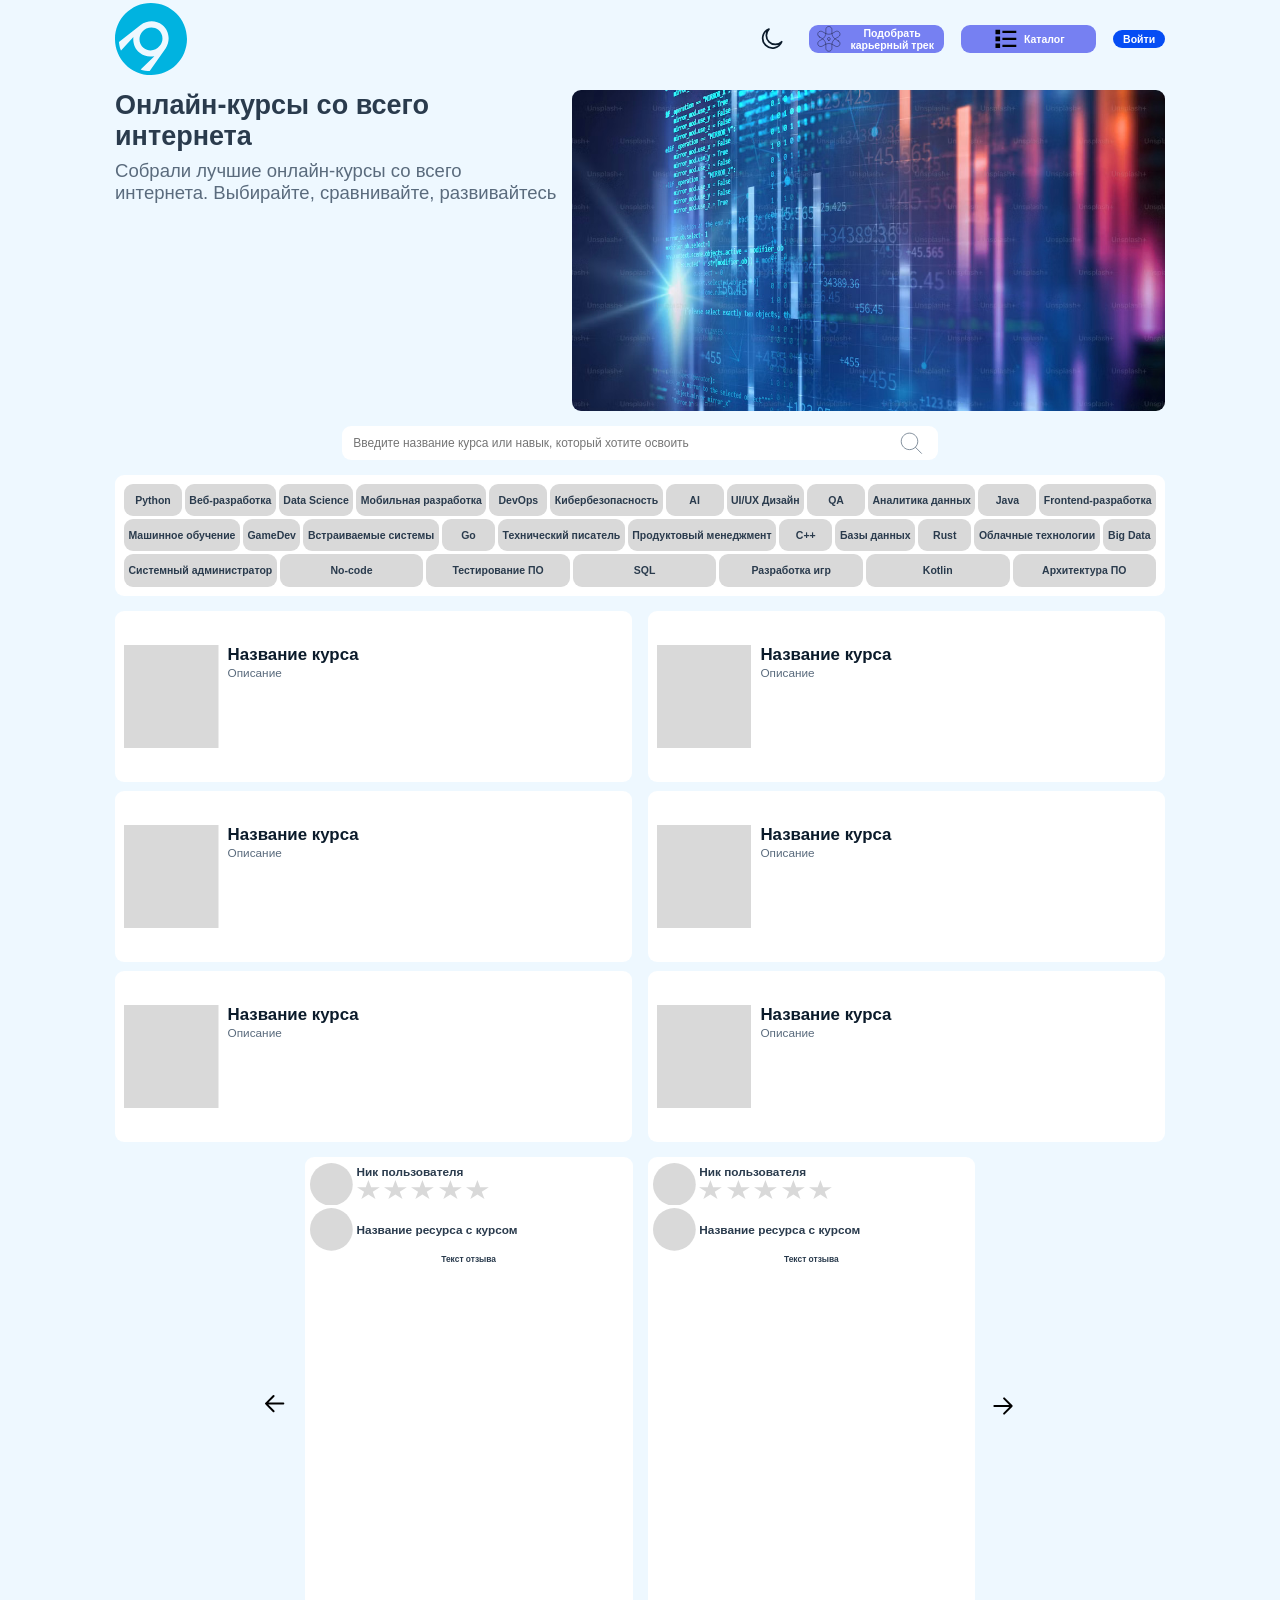
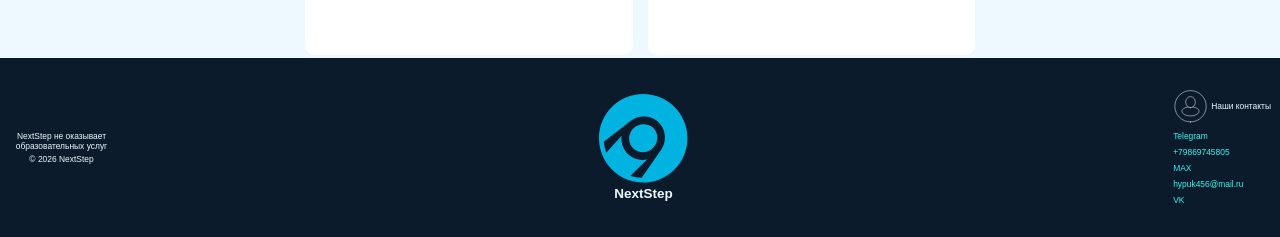
<file: index.html>
﻿<!DOCTYPE html>
<html lang="ru" data-theme="light">
<head>
    <meta charset="utf-8" />
    <title>NextStep — онлайн-курсы со всего интернета</title>
    <link rel="stylesheet" href="css/style.css">
    <script src="js/index-script.js"></script>
</head>
<body>
    <div class="container">
        <header>
            <svg class="header__logo" width="72" height="72" viewBox="0 0 72 72" fill="none" xmlns="http://www.w3.org/2000/svg" aria-hidden="true" focusable="false">
                <g clip-path="url(#clip0_32_4)">
                    <path fill-rule="evenodd" clip-rule="evenodd" d="M35.8836 0C55.9223 0 72 16.0777 72 35.8836C72.0155 40.6308 71.0919 45.3342 69.2823 49.723C67.4728 54.1119 64.8131 58.0995 61.4563 61.4563C58.0995 64.8131 54.1119 67.4728 49.723 69.2823C45.3342 71.0919 40.6308 72.0155 35.8836 72C16.0777 72 0 55.9223 0 35.8836C0 16.0777 16.0777 0 35.8836 0ZM44.7379 42.8737C40.7767 48.0001 33.5534 48.9319 28.6602 44.9707C23.767 41.2428 23.0678 34.0194 27.029 28.8931C31.2232 23.9999 38.4466 23.0678 43.3398 26.7961C48.233 30.7572 48.9321 37.9806 44.7379 42.8737ZM25.6312 66.4079L39.3786 53.1262C34.2523 54.2914 28.8931 53.3593 24.6991 49.8639C19.8059 46.136 17.7086 39.8447 18.4075 34.0194L6.05812 47.5341C6.05812 47.5341 4.42716 44.505 3.96112 38.9126L25.6312 21.9029C32.1553 17.2426 41.0099 17.0097 47.3009 21.9029C54.2914 27.4953 55.6892 37.7477 50.5631 45.4368L34.7183 68.0389C32.3885 68.0389 27.7282 67.3397 25.6312 66.4076" fill="#00B3E0" />
                </g>
                <defs>
                    <clipPath id="clip0_32_4">
                        <rect width="72" height="72" fill="white" />
                    </clipPath>
                </defs>
            </svg>

            <div class="header__buttons">

                <button class="theme-toggle" id="themeToggle" aria-label="Переключить тему" type="button">
                    <svg class="theme-toggle__icon theme-toggle__icon--sun" viewBox="0 0 24 24" fill="none" xmlns="http://www.w3.org/2000/svg" aria-hidden="true" focusable="false">
                        <circle cx="12" cy="12" r="4.5" stroke="currentColor" stroke-width="1.5" />
                        <path d="M12 2v2.5M12 19.5V22M2 12h2.5M19.5 12H22M4.93 4.93l1.77 1.77M17.3 17.3l1.77 1.77M4.93 19.07l1.77-1.77M17.3 6.7l1.77-1.77"
                              stroke="currentColor" stroke-width="1.5" stroke-linecap="round" />
                    </svg>

                    <svg class="theme-toggle__icon theme-toggle__icon--moon" viewBox="0 0 24 24" fill="none" xmlns="http://www.w3.org/2000/svg" aria-hidden="true" focusable="false">
                        <path d="M20.5 14.5A8.5 8.5 0 1 1 9.5 3.5a7 7 0 0 0 11 11Z"
                              stroke="currentColor" stroke-width="1.5" stroke-linejoin="round" />
                    </svg>
                </button>

                <button class="ai-constructor-btn">
                    <svg viewBox="0 0 37 37" fill="none" xmlns="http://www.w3.org/2000/svg" aria-hidden="true" focusable="false">
                        <path d="M31.3768 21.2804L27.4687 19.0234C25.968 18.1568 24.7219 16.9106 23.8554 15.4099C22.9889 13.9092 22.5326 12.207 22.5323 10.4741V5.95854C22.5323 4.88933 22.1075 3.86392 21.3515 3.10787C20.5954 2.35183 19.57 1.92708 18.5008 1.92708C17.4316 1.92708 16.4062 2.35183 15.6501 3.10787C14.8941 3.86392 14.4694 4.88933 14.4694 5.95854V10.4725C14.4694 13.9999 12.5885 17.259 9.53371 19.0226L5.62327 21.2796C4.70893 21.82 4.04479 22.6994 3.77515 23.7267C3.50552 24.754 3.65217 25.8463 4.18325 26.766C4.71433 27.6858 5.58692 28.3589 6.61143 28.639C7.63593 28.919 8.72958 28.7835 9.65473 28.2618L13.5644 26.0048C15.0652 25.1386 16.7676 24.6826 18.5004 24.6826C20.2333 24.6826 21.9356 25.1386 23.4365 26.0048L27.3461 28.2618C28.2713 28.7835 29.3649 28.919 30.3894 28.639C31.4139 28.3589 32.2865 27.6858 32.8176 26.766C33.3487 25.8463 33.4953 24.754 33.2257 23.7267C32.9561 22.6994 32.2919 21.82 31.3776 21.2796L31.3768 21.2804Z" stroke="black" stroke-width="0.5" stroke-linecap="round" stroke-linejoin="round" />
                        <path d="M5.62331 15.7204L9.53143 17.9766C11.0321 18.8432 12.2782 20.0894 13.1447 21.5901C14.0112 23.0908 14.4675 24.793 14.4678 26.5259V31.0415C14.4678 32.1107 14.8926 33.1361 15.6486 33.8921C16.4047 34.6482 17.4301 35.0729 18.4993 35.0729C19.5685 35.0729 20.5939 34.6482 21.35 33.8921C22.106 33.1361 22.5308 32.1107 22.5308 31.0415V26.5275C22.5308 23.0001 24.4116 19.741 27.4664 17.9774L31.3768 15.7204C32.2912 15.18 32.9553 14.3006 33.225 13.2733C33.4946 12.246 33.3479 11.1537 32.8169 10.234C32.2858 9.31417 31.4132 8.64111 30.3887 8.36103C29.3642 8.08095 28.2705 8.21648 27.3454 8.73817L23.4357 10.9952C21.9349 11.8614 20.2326 12.3174 18.4997 12.3174C16.7668 12.3174 15.0645 11.8614 13.5637 10.9952L9.65399 8.73817C8.72885 8.21648 7.6352 8.08095 6.6107 8.36103C5.58619 8.64111 4.7136 9.31417 4.18252 10.234C3.65144 11.1537 3.50479 12.246 3.77442 13.2733C4.04406 14.3006 4.70897 15.18 5.62331 15.7204Z" stroke="black" stroke-width="0.5" stroke-linecap="round" stroke-linejoin="round" />
                        <path d="M18.5001 20.4271C19.5644 20.4271 20.4272 19.5643 20.4272 18.5C20.4272 17.4357 19.5644 16.5729 18.5001 16.5729C17.4358 16.5729 16.573 17.4357 16.573 18.5C16.573 19.5643 17.4358 20.4271 18.5001 20.4271Z" stroke="black" stroke-width="0.5" stroke-linecap="round" stroke-linejoin="round" />
                    </svg>

                    <span>Подобрать карьерный трек</span>
                </button>

                <button>
                    <svg viewBox="0 0 37 37" fill="none" xmlns="http://www.w3.org/2000/svg" aria-hidden="true" focusable="false">
                        <path d="M4.625 6.16667H10.7917V12.3333H4.625V6.16667ZM13.875 7.70833V10.7917H32.375V7.70833H13.875ZM4.625 15.4167H10.7917V21.5833H4.625V15.4167ZM13.875 16.9583V20.0417H32.375V16.9583H13.875ZM4.625 24.6667H10.7917V30.8333H4.625V24.6667ZM13.875 26.2083V29.2917H32.375V26.2083H13.875Z" fill="black" />
                    </svg>

                    <span>Каталог</span>
                </button>

                <button class="sign-in_btn">Войти</button>

            </div>


        </header>
        <main>
            <section class="banner">
                <div class="banner__text">
                    <h1>Онлайн-курсы со всего интернета</h1>
                    <h2>Собрали лучшие онлайн-курсы со всего интернета. Выбирайте, сравнивайте, развивайтесь</h2>
                </div>
                <!-- + alt добавлен -->
                <img class="banner__img" src="images/banner_1.jpg" alt="Иллюстрация с онлайн-курсами NextStep" />
            </section>

            <div class="search__container">
                <div class="search">
                    <!-- + aria-label добавлен, чтобы WAVE видел подпись у input -->
                    <input type="text"
                           aria-label="Поиск курса по названию или навыку"
                           placeholder="Введите название курса или навык, который хотите освоить">

                    <!-- + aria-label добавлен, чтобы у кнопки было доступное имя -->
                    <button type="button" aria-label="Найти курс">
                        <svg viewBox="0 0 48 45" fill="none" xmlns="http://www.w3.org/2000/svg" aria-hidden="true" focusable="false">
                            <path d="M22 31.5C28.0751 31.5 33 26.5751 33 20.5C33 14.4249 28.0751 9.5 22 9.5C15.9249 9.5 11 14.4249 11 20.5C11 26.5751 15.9249 31.5 22 31.5Z" stroke="#5A6B7D" />
                            <path d="M30 28.5L38 36.5" stroke="#5A6B7D" stroke-linecap="round" stroke-linejoin="round" />
                        </svg>
                    </button>

                </div>
            </div>

            <section class="popular-courses">
                <div class="popular-courses__cheaps">
                    <button>Python</button>
                    <button>Веб-разработка</button>
                    <button>Data Science</button>
                    <button>Мобильная разработка</button>
                    <button>DevOps</button>
                    <button>Кибербезопасность</button>
                    <button>AI</button>
                    <button>UI/UX Дизайн</button>
                    <button>QA</button>
                    <button>Аналитика данных</button>
                    <button>Java</button>
                    <button>Frontend-разработка</button>
                    <button>Машинное обучение</button>
                    <button>GameDev</button>
                    <button>Встраиваемые системы</button>
                    <button>Go</button>
                    <button>Технический писатель</button>
                    <button>Продуктовый менеджмент</button>
                    <button>C++</button>
                    <button>Базы данных</button>
                    <button>Rust</button>
                    <button>Облачные технологии</button>
                    <button>Big Data</button>
                    <button>Системный администратор</button>
                    <button>No-code</button>
                    <button>Тестирование ПО</button>
                    <button>SQL</button>
                    <button>Разработка игр</button>
                    <button>Kotlin</button>
                    <button>Архитектура ПО</button>
                </div>

                <div class="course-cards reveal">
                    <div class="course-card">
                        <svg viewBox="0 0 126 138" fill="none" xmlns="http://www.w3.org/2000/svg" aria-hidden="true" focusable="false">
                            <rect width="126" height="138" fill="#D9D9D9" />
                        </svg>

                        <div class="course-card__text">
                            <span>Название курса</span>
                            <span>Описание</span>
                        </div>
                    </div>

                    <div class="course-card">
                        <svg viewBox="0 0 126 138" fill="none" xmlns="http://www.w3.org/2000/svg" aria-hidden="true" focusable="false">
                            <rect width="126" height="138" fill="#D9D9D9" />
                        </svg>

                        <div class="course-card__text">
                            <span>Название курса</span>
                            <span>Описание</span>
                        </div>
                    </div>

                    <div class="course-card">
                        <svg viewBox="0 0 126 138" fill="none" xmlns="http://www.w3.org/2000/svg" aria-hidden="true" focusable="false">
                            <rect width="126" height="138" fill="#D9D9D9" />
                        </svg>

                        <div class="course-card__text">
                            <span>Название курса</span>
                            <span>Описание</span>
                        </div>
                    </div>

                    <div class="course-card">
                        <svg viewBox="0 0 126 138" fill="none" xmlns="http://www.w3.org/2000/svg" aria-hidden="true" focusable="false">
                            <rect width="126" height="138" fill="#D9D9D9" />
                        </svg>

                        <div class="course-card__text">
                            <span>Название курса</span>
                            <span>Описание</span>
                        </div>
                    </div>

                    <div class="course-card">
                        <svg viewBox="0 0 126 138" fill="none" xmlns="http://www.w3.org/2000/svg" aria-hidden="true" focusable="false">
                            <rect width="126" height="138" fill="#D9D9D9" />
                        </svg>

                        <div class="course-card__text">
                            <span>Название курса</span>
                            <span>Описание</span>
                        </div>
                    </div>

                    <div class="course-card">
                        <svg viewBox="0 0 126 138" fill="none" xmlns="http://www.w3.org/2000/svg" aria-hidden="true" focusable="false">
                            <rect width="126" height="138" fill="#D9D9D9" />
                        </svg>

                        <div class="course-card__text">
                            <span>Название курса</span>
                            <span>Описание</span>
                        </div>
                    </div>
                </div>
            </section>

            <section class="reviews reveal">
                <!-- + у стрелки добавлены role/tabindex/aria-label, svg скрыт от скринридеров -->
                <svg class="arrow" width="26" height="26" viewBox="0 0 26 26" fill="none" xmlns="http://www.w3.org/2000/svg"
                     role="button" tabindex="0" aria-label="Предыдущий отзыв">
                    <path d="M9.58187 18.17L2 10.585L9.58187 3M2 10.585H19.33" stroke="black" stroke-width="2" stroke-linecap="round" stroke-linejoin="round" />
                </svg>

                <div class="review">

                    <div class="avatar-nick-stars">
                        <svg width="57" height="57" viewBox="0 0 57 57" fill="none" xmlns="http://www.w3.org/2000/svg" aria-hidden="true" focusable="false">
                            <circle cx="28.5" cy="28.5" r="28.5" fill="#D9D9D9" />
                        </svg>

                        <div class="nick-stars">
                            <span>Ник пользователя</span>
                            <div class="review-stars">
                                <svg width="23" height="19" viewBox="0 0 23 19" fill="none" xmlns="http://www.w3.org/2000/svg" aria-hidden="true" focusable="false">
                                    <path d="M11.4127 0L14.1069 7.25532H22.8254L15.772 11.7394L18.4661 18.9947L11.4127 14.5106L4.3593 18.9947L7.05346 11.7394L4.19617e-05 7.25532H8.71855L11.4127 0Z" fill="#D9D9D9" />
                                </svg>
                                <svg width="23" height="19" viewBox="0 0 23 19" fill="none" xmlns="http://www.w3.org/2000/svg" aria-hidden="true" focusable="false">
                                    <path d="M11.4127 0L14.1069 7.25532H22.8254L15.772 11.7394L18.4661 18.9947L11.4127 14.5106L4.3593 18.9947L7.05346 11.7394L4.19617e-05 7.25532H8.71855L11.4127 0Z" fill="#D9D9D9" />
                                </svg>
                                <svg width="23" height="19" viewBox="0 0 23 19" fill="none" xmlns="http://www.w3.org/2000/svg" aria-hidden="true" focusable="false">
                                    <path d="M11.4127 0L14.1069 7.25532H22.8254L15.772 11.7394L18.4661 18.9947L11.4127 14.5106L4.3593 18.9947L7.05346 11.7394L4.19617e-05 7.25532H8.71855L11.4127 0Z" fill="#D9D9D9" />
                                </svg>
                                <svg width="23" height="19" viewBox="0 0 23 19" fill="none" xmlns="http://www.w3.org/2000/svg" aria-hidden="true" focusable="false">
                                    <path d="M11.4127 0L14.1069 7.25532H22.8254L15.772 11.7394L18.4661 18.9947L11.4127 14.5106L4.3593 18.9947L7.05346 11.7394L4.19617e-05 7.25532H8.71855L11.4127 0Z" fill="#D9D9D9" />
                                </svg>
                                <svg width="23" height="19" viewBox="0 0 23 19" fill="none" xmlns="http://www.w3.org/2000/svg" aria-hidden="true" focusable="false">
                                    <path d="M11.4127 0L14.1069 7.25532H22.8254L15.772 11.7394L18.4661 18.9947L11.4127 14.5106L4.3593 18.9947L7.05346 11.7394L4.19617e-05 7.25532H8.71855L11.4127 0Z" fill="#D9D9D9" />
                                </svg>
                            </div>
                        </div>

                    </div>

                    <div class="course-avatar-name">
                        <svg width="57" height="57" viewBox="0 0 57 57" fill="none" xmlns="http://www.w3.org/2000/svg" aria-hidden="true" focusable="false">
                            <circle cx="28.5" cy="28.5" r="28.5" fill="#D9D9D9" />
                        </svg>
                        <span>Название ресурса с курсом</span>
                    </div>

                    <span class="review-text">
                        Текст отзыва
                    </span>

                </div>

                <div class="review">

                    <div class="avatar-nick-stars">
                        <svg width="57" height="57" viewBox="0 0 57 57" fill="none" xmlns="http://www.w3.org/2000/svg" aria-hidden="true" focusable="false">
                            <circle cx="28.5" cy="28.5" r="28.5" fill="#D9D9D9" />
                        </svg>

                        <div class="nick-stars">
                            <span>Ник пользователя</span>
                            <div class="review-stars">
                                <svg width="23" height="19" viewBox="0 0 23 19" fill="none" xmlns="http://www.w3.org/2000/svg" aria-hidden="true" focusable="false">
                                    <path d="M11.4127 0L14.1069 7.25532H22.8254L15.772 11.7394L18.4661 18.9947L11.4127 14.5106L4.3593 18.9947L7.05346 11.7394L4.19617e-05 7.25532H8.71855L11.4127 0Z" fill="#D9D9D9" />
                                </svg>
                                <svg width="23" height="19" viewBox="0 0 23 19" fill="none" xmlns="http://www.w3.org/2000/svg" aria-hidden="true" focusable="false">
                                    <path d="M11.4127 0L14.1069 7.25532H22.8254L15.772 11.7394L18.4661 18.9947L11.4127 14.5106L4.3593 18.9947L7.05346 11.7394L4.19617e-05 7.25532H8.71855L11.4127 0Z" fill="#D9D9D9" />
                                </svg>
                                <svg width="23" height="19" viewBox="0 0 23 19" fill="none" xmlns="http://www.w3.org/2000/svg" aria-hidden="true" focusable="false">
                                    <path d="M11.4127 0L14.1069 7.25532H22.8254L15.772 11.7394L18.4661 18.9947L11.4127 14.5106L4.3593 18.9947L7.05346 11.7394L4.19617e-05 7.25532H8.71855L11.4127 0Z" fill="#D9D9D9" />
                                </svg>
                                <svg width="23" height="19" viewBox="0 0 23 19" fill="none" xmlns="http://www.w3.org/2000/svg" aria-hidden="true" focusable="false">
                                    <path d="M11.4127 0L14.1069 7.25532H22.8254L15.772 11.7394L18.4661 18.9947L11.4127 14.5106L4.3593 18.9947L7.05346 11.7394L4.19617e-05 7.25532H8.71855L11.4127 0Z" fill="#D9D9D9" />
                                </svg>
                                <svg width="23" height="19" viewBox="0 0 23 19" fill="none" xmlns="http://www.w3.org/2000/svg" aria-hidden="true" focusable="false">
                                    <path d="M11.4127 0L14.1069 7.25532H22.8254L15.772 11.7394L18.4661 18.9947L11.4127 14.5106L4.3593 18.9947L7.05346 11.7394L4.19617e-05 7.25532H8.71855L11.4127 0Z" fill="#D9D9D9" />
                                </svg>
                            </div>
                        </div>

                    </div>

                    <div class="course-avatar-name">
                        <svg width="57" height="57" viewBox="0 0 57 57" fill="none" xmlns="http://www.w3.org/2000/svg" aria-hidden="true" focusable="false">
                            <circle cx="28.5" cy="28.5" r="28.5" fill="#D9D9D9" />
                        </svg>
                        <span>Название ресурса с курсом</span>
                    </div>

                    <span class="review-text">
                        Текст отзыва
                    </span>

                </div>

                <!-- + у стрелки добавлены role/tabindex/aria-label -->
                <svg class="arrow" width="26" height="26" viewBox="0 0 26 26" fill="none" xmlns="http://www.w3.org/2000/svg"
                     role="button" tabindex="0" aria-label="Следующий отзыв">
                    <path d="M4.33325 13H21.6666M14.0833 20.5833L21.6666 13L14.0833 5.41663" stroke="black" stroke-width="2" stroke-linecap="round" stroke-linejoin="round" />
                </svg>
            </section>
        </main>
    </div>
    <footer>
        <div class="footer-first-part">
            <span>
                NextStep не оказывает образовательных услуг
            </span>
            <span>
                © 2026 NextStep
            </span>
        </div>

        <div class="footer-logo">
            <svg width="89" height="89" viewBox="0 0 89 89" fill="none" xmlns="http://www.w3.org/2000/svg" aria-hidden="true" focusable="false">
                <path fill-rule="evenodd" clip-rule="evenodd" d="M44.1068 0C68.7377 0 88.4998 19.7621 88.4998 44.1068C88.5188 49.9419 87.3835 55.7231 85.1593 61.1177C82.9351 66.5123 79.6659 71.4137 75.5398 75.5398C71.4137 79.6659 66.5123 82.9351 61.1177 85.1593C55.7231 87.3835 49.9419 88.5188 44.1068 88.4998C19.7621 88.4998 0 68.7377 0 44.1068C0 19.7621 19.7621 0 44.1068 0ZM54.9902 52.6988C50.1213 59 41.2426 60.1453 35.2281 55.2764C29.2136 50.6941 28.3541 41.8154 33.223 35.5143C38.3785 29.4998 47.2571 28.3541 53.2717 32.9368C59.2862 37.8056 60.1456 46.6843 54.9902 52.6988ZM31.5049 81.6262L48.4028 65.3007C42.1017 66.733 35.5143 65.5873 30.3592 61.2909C24.3447 56.7086 21.7668 48.9756 22.6259 41.8154L7.44643 58.4271C7.44643 58.4271 5.4417 54.7039 4.86887 47.83L31.5049 26.9222C39.5241 21.194 50.4079 20.9077 58.1405 26.9222C66.733 33.7962 68.4511 46.3981 62.1503 55.8492L42.6745 83.6309C39.8107 83.6309 34.0824 82.7718 31.5049 81.6262Z" fill="#00B3E0" />
            </svg>
            <span>NextStep</span>
        </div>

        <div class="contacts-block">
            <div class="our-contacts-logo">
                <svg width="35" height="35" viewBox="0 0 35 35" fill="none" xmlns="http://www.w3.org/2000/svg" aria-hidden="true" focusable="false">
                    <path d="M17.5196 32.9366C26.1778 32.9366 33.1967 25.9177 33.1967 17.2595C33.1967 8.60127 26.1778 1.5824 17.5196 1.5824C8.8614 1.5824 1.84253 8.60127 1.84253 17.2595C1.84253 25.9177 8.8614 32.9366 17.5196 32.9366Z" stroke="white" stroke-width="0.5" stroke-linecap="round" stroke-linejoin="round" />
                    <path d="M19.9596 17.9333C24.0458 18.7033 25.7389 20.7698 25.7389 20.7698C26.4404 21.9853 25.7389 23.6573 25.7389 23.6573C23.3692 26.6075 19.7736 26.9174 17.5015 26.9174C15.2302 26.9174 11.6347 26.6075 9.26488 23.6573C9.26488 23.6573 8.56343 21.9853 9.26488 20.7698C9.26488 20.7698 10.958 18.7041 15.0443 17.9333" stroke="white" stroke-width="0.5" stroke-linecap="round" stroke-linejoin="round" />
                    <path d="M17.5016 18.704C20.1756 18.704 22.3432 16.2148 22.3432 13.1441C22.3432 10.0735 20.1756 7.58423 17.5016 7.58423C14.8276 7.58423 12.6599 10.0735 12.6599 13.1441C12.6599 16.2148 14.8276 18.704 17.5016 18.704Z" stroke="white" stroke-width="0.5" stroke-linecap="round" stroke-linejoin="round" />
                </svg>
                <span>Наши контакты</span>
            </div>
            <div class="contacts">
                <span>Telegram</span>
                <span>+79869745805</span>
                <span>MAX</span>
                <span>hypuk456@mail.ru</span>
                <span>VK</span>
            </div>
        </div>
    </footer>
</body>
</html>
</file>
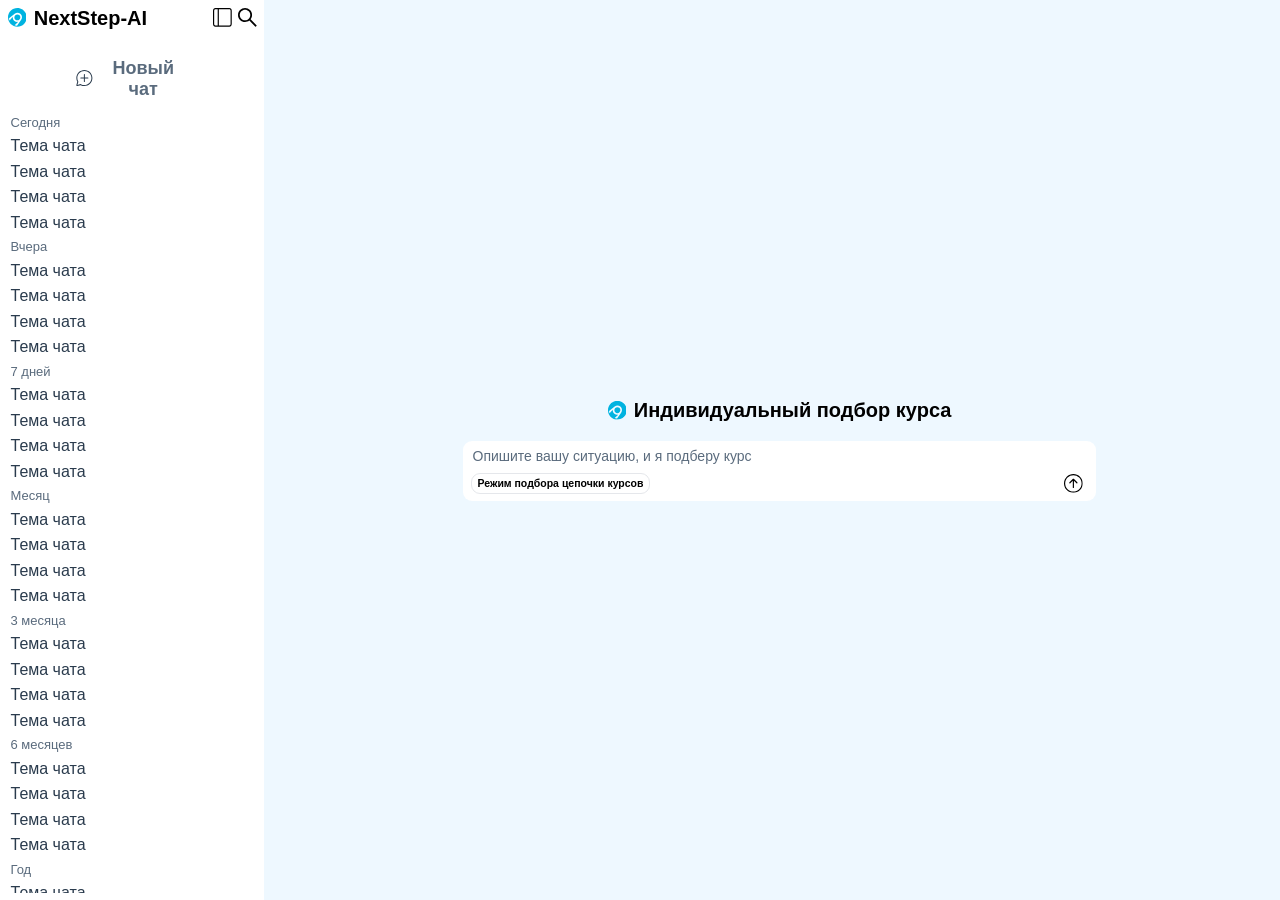
<file: ai-constructor.html>
﻿<!DOCTYPE html>
<html>
<head>
    <meta charset="utf-8" />
    <title></title>
    <link rel="stylesheet" href="css/AI-Constructor-style.css">
    <script src="js/AI-Constructor-script.js"></script>
</head>
<body>
    <div class="container">

        <aside class="chats-side-bar">
            <div class="side-bar-buttons">
                <div class="first-block-buttons">

                    <div class="logo-block">
                        <svg viewBox="0 0 30 30" fill="none" xmlns="http://www.w3.org/2000/svg">
                            <path fill-rule="evenodd" clip-rule="evenodd" d="M14.9514 0C23.3009 0 29.9999 6.69901 29.9999 14.9514C30.0064 16.9294 29.6215 18.8892 28.8676 20.7179C28.1136 22.5466 27.0054 24.2081 25.6067 25.6067C24.2081 27.0054 22.5466 28.1136 20.7179 28.8676C18.8892 29.6215 16.9294 30.0064 14.9514 29.9999C6.69901 29.9999 0 23.3009 0 14.9514C0 6.69901 6.69901 0 14.9514 0ZM18.6407 17.864C16.9903 20 13.9805 20.3882 11.9417 18.7378C9.9029 17.1844 9.61158 14.1747 11.262 12.0388C13.0097 9.99994 16.0194 9.61158 18.0582 11.165C20.097 12.8155 20.3883 15.8252 18.6407 17.864ZM10.6796 27.6699L16.4077 22.1358C14.2718 22.6213 12.0388 22.233 10.2913 20.7766C8.25244 19.2233 7.37857 16.6019 7.66978 14.1747L2.52421 19.8058C2.52421 19.8058 1.84464 18.5437 1.65046 16.2136L10.6796 9.12619C13.398 7.1844 17.0874 7.08736 19.7087 9.12619C22.6213 11.4563 23.2038 15.7282 21.0679 18.9319L14.4659 28.3495C13.4952 28.3495 11.5534 28.0581 10.6796 27.6698" fill="#00B3E0" />
                        </svg>
                        <h1>
                            NextStep-AI
                        </h1>
                    </div>

                    <div class="buttons-block">

                        <button class="toggle-sidebar-btn">
                            <svg width="31" height="31" viewBox="0 0 31 31" fill="none" xmlns="http://www.w3.org/2000/svg">
                                <path d="M0 4.42857C0 3.25404 0.408258 2.12762 1.13496 1.2971C1.86166 0.46658 2.84729 0 3.875 0H27.125C28.1527 0 29.1383 0.46658 29.865 1.2971C30.5917 2.12762 31 3.25404 31 4.42857V26.5714C31 27.746 30.5917 28.8724 29.865 29.7029C29.1383 30.5334 28.1527 31 27.125 31H3.875C2.84729 31 1.86166 30.5334 1.13496 29.7029C0.408258 28.8724 0 27.746 0 26.5714V4.42857ZM9.6875 2.21429V28.7857H27.125C27.6389 28.7857 28.1317 28.5524 28.495 28.1372C28.8584 27.7219 29.0625 27.1587 29.0625 26.5714V4.42857C29.0625 3.84131 28.8584 3.27809 28.495 2.86283C28.1317 2.44758 27.6389 2.21429 27.125 2.21429H9.6875ZM7.75 2.21429H3.875C3.36114 2.21429 2.86833 2.44758 2.50498 2.86283C2.14163 3.27809 1.9375 3.84131 1.9375 4.42857V26.5714C1.9375 27.1587 2.14163 27.7219 2.50498 28.1372C2.86833 28.5524 3.36114 28.7857 3.875 28.7857H7.75V2.21429Z" fill="black" />
                            </svg>
                        </button>

                        <button>
                            <svg width="30" height="30" viewBox="0 0 30 30" fill="none" xmlns="http://www.w3.org/2000/svg">
                                <path d="M29.9099 27.8436L20.1712 18.1049C21.6824 16.1512 22.4999 13.7624 22.4999 11.25C22.4999 8.24246 21.3262 5.42248 19.2037 3.29624C17.0812 1.16999 14.2537 0 11.25 0C8.24621 0 5.41873 1.17374 3.29624 3.29624C1.16999 5.41873 0 8.24246 0 11.25C0 14.2537 1.17374 17.0812 3.29624 19.2037C5.41873 21.3299 8.24246 22.4999 11.25 22.4999C13.7624 22.4999 16.1474 21.6824 18.1012 20.1749L27.8399 29.9099C27.8684 29.9384 27.9023 29.9611 27.9397 29.9766C27.977 29.992 28.017 30 28.0574 30C28.0978 30 28.1378 29.992 28.1751 29.9766C28.2124 29.9611 28.2463 29.9384 28.2749 29.9099L29.9099 28.2786C29.9384 28.2501 29.9611 28.2162 29.9766 28.1788C29.992 28.1415 30 28.1015 30 28.0611C30 28.0207 29.992 27.9807 29.9766 27.9434C29.9611 27.9061 29.9384 27.8722 29.9099 27.8436ZM17.1899 17.1899C15.5999 18.7762 13.4924 19.6499 11.25 19.6499C9.00746 19.6499 6.89997 18.7762 5.30998 17.1899C3.72373 15.5999 2.84999 13.4924 2.84999 11.25C2.84999 9.00746 3.72373 6.89622 5.30998 5.30998C6.89997 3.72373 9.00746 2.84999 11.25 2.84999C13.4924 2.84999 15.6037 3.71998 17.1899 5.30998C18.7762 6.89997 19.6499 9.00746 19.6499 11.25C19.6499 13.4924 18.7762 15.6037 17.1899 17.1899Z" fill="black" />
                            </svg>
                        </button>


                    </div>

                </div>

                <div class="new-chat-button-block">
                    <button class="new-chat-button">
                        <svg width="30" height="30" viewBox="0 0 30 30" fill="none" xmlns="http://www.w3.org/2000/svg">
                            <path d="M15.8035 8.83932C15.8035 8.6262 15.7189 8.42181 15.5682 8.27111C15.4175 8.12041 15.2131 8.03575 15 8.03575C14.7868 8.03575 14.5825 8.12041 14.4318 8.27111C14.2811 8.42181 14.1964 8.6262 14.1964 8.83932V13.6608H9.37496C9.16184 13.6608 8.95745 13.7454 8.80675 13.8961C8.65606 14.0468 8.57139 14.2512 8.57139 14.4643C8.57139 14.6774 8.65606 14.8818 8.80675 15.0325C8.95745 15.1832 9.16184 15.2679 9.37496 15.2679H14.1964V20.0893C14.1964 20.3024 14.2811 20.5068 14.4318 20.6575C14.5825 20.8082 14.7868 20.8929 15 20.8929C15.2131 20.8929 15.4175 20.8082 15.5682 20.6575C15.7189 20.5068 15.8035 20.3024 15.8035 20.0893V15.2679H20.625C20.8381 15.2679 21.0425 15.1832 21.1932 15.0325C21.3439 14.8818 21.4285 14.6774 21.4285 14.4643C21.4285 14.2512 21.3439 14.0468 21.1932 13.8961C21.0425 13.7454 20.8381 13.6608 20.625 13.6608H15.8035V8.83932ZM15 1.60718C7.89961 1.60718 2.14282 7.36396 2.14282 14.4643C2.14282 16.6468 2.68711 18.705 3.64818 20.5072L2.19639 25.6158C2.13098 25.8452 2.12807 26.088 2.18796 26.319C2.24785 26.55 2.36837 26.7608 2.53705 26.9296C2.70573 27.0984 2.91645 27.219 3.1474 27.2791C3.37835 27.3391 3.62115 27.3364 3.85068 27.2711L8.96139 25.8172C10.8199 26.8076 12.894 27.3243 15 27.3215C22.1003 27.3215 27.8571 21.5647 27.8571 14.4643C27.8571 7.36396 22.1003 1.60718 15 1.60718ZM3.74997 14.4643C3.74997 8.25111 8.78675 3.21432 15 3.21432C21.2132 3.21432 26.25 8.25111 26.25 14.4643C26.25 20.6775 21.2132 25.7143 15 25.7143C12.9825 25.7143 11.0914 25.184 9.45532 24.255C9.36252 24.2024 9.26015 24.1687 9.15419 24.156C9.04823 24.1433 8.9408 24.1518 8.83818 24.1811L3.87318 25.5933L5.28425 20.6283C5.31338 20.5258 5.32184 20.4186 5.30915 20.3128C5.29646 20.207 5.26286 20.1048 5.21032 20.0122C4.24999 18.3211 3.74668 16.4091 3.74997 14.4643Z" fill="#2A3B4D" />
                        </svg>
                        <h2>
                            Новый чат
                        </h2>
                    </button>
                </div>
            </div>

            <div class="chats">
                <div class="chat-block">
                    <span class="date">Сегодня</span>
                    <span class="chat-theme">Тема чата</span>
                    <span class="chat-theme">Тема чата</span>
                    <span class="chat-theme">Тема чата</span>
                    <span class="chat-theme">Тема чата</span>
                </div>

                <div class="chat-block">
                    <span class="date">Вчера</span>
                    <span class="chat-theme">Тема чата</span>
                    <span class="chat-theme">Тема чата</span>
                    <span class="chat-theme">Тема чата</span>
                    <span class="chat-theme">Тема чата</span>
                </div>

                <div class="chat-block">
                    <span class="date">7 дней</span>
                    <span class="chat-theme">Тема чата</span>
                    <span class="chat-theme">Тема чата</span>
                    <span class="chat-theme">Тема чата</span>
                    <span class="chat-theme">Тема чата</span>
                </div>

                <div class="chat-block">
                    <span class="date">Месяц</span>
                    <span class="chat-theme">Тема чата</span>
                    <span class="chat-theme">Тема чата</span>
                    <span class="chat-theme">Тема чата</span>
                    <span class="chat-theme">Тема чата</span>
                </div>

                <div class="chat-block">
                    <span class="date">3 месяца</span>
                    <span class="chat-theme">Тема чата</span>
                    <span class="chat-theme">Тема чата</span>
                    <span class="chat-theme">Тема чата</span>
                    <span class="chat-theme">Тема чата</span>
                </div>

                <div class="chat-block">
                    <span class="date">6 месяцев</span>
                    <span class="chat-theme">Тема чата</span>
                    <span class="chat-theme">Тема чата</span>
                    <span class="chat-theme">Тема чата</span>
                    <span class="chat-theme">Тема чата</span>
                </div>

                <div class="chat-block">
                    <span class="date">Год</span>
                    <span class="chat-theme">Тема чата</span>
                    <span class="chat-theme">Тема чата</span>
                    <span class="chat-theme">Тема чата</span>
                    <span class="chat-theme">Тема чата</span>
                </div>

                <div class="chat-block">
                    <span class="date">Два года</span>
                    <span class="chat-theme">Тема чата</span>
                    <span class="chat-theme">Тема чата</span>
                    <span class="chat-theme">Тема чата</span>
                    <span class="chat-theme">Тема чата</span>
                </div>
            </div>
        </aside>

        <div class="container-main">
            <header>
                <svg viewBox="0 0 19 19" fill="none" xmlns="http://www.w3.org/2000/svg">
                    <g clip-path="url(#clip0_133_15)">
                        <path fill-rule="evenodd" clip-rule="evenodd" d="M9.46927 0C14.7573 0 19 4.24271 19 9.46927C19.0041 10.722 18.7604 11.9632 18.2828 13.1214C17.8053 14.2795 17.1035 15.3318 16.2176 16.2176C15.3318 17.1035 14.2795 17.8053 13.1214 18.2828C11.9632 18.7604 10.722 19.0041 9.46927 19C4.24271 19 0 14.7573 0 9.46927C0 4.24271 4.24271 0 9.46927 0ZM11.8058 11.3139C10.7605 12.6667 8.85437 12.9126 7.56311 11.8673C6.27186 10.8835 6.08735 8.97735 7.13264 7.62457C8.23947 6.33331 10.1456 6.08735 11.4369 7.07119C12.7281 8.11649 12.9127 10.0226 11.8058 11.3139ZM6.76378 17.5243L10.3916 14.0194C9.0388 14.3269 7.62457 14.0809 6.51782 13.1585C5.22656 12.1748 4.67311 10.5146 4.85754 8.97735L1.59867 12.5437C1.59867 12.5437 1.16828 11.7444 1.0453 10.2686L6.76378 5.77993C8.48543 4.55013 10.8221 4.48868 12.4822 5.77993C14.3269 7.2557 14.6958 9.96119 13.343 11.9903L9.16179 17.9547C8.54696 17.9547 7.31715 17.7702 6.76378 17.5242" fill="#00B3E0" />
                    </g>
                    <defs>
                        <clipPath id="clip0_133_15">
                            <rect width="19" height="19" fill="white" />
                        </clipPath>
                    </defs>
                </svg>

                <div class="header__buttons">

                    <button class="toggle-sidebar-btn">
                        <svg viewBox="0 0 11 11" fill="none" xmlns="http://www.w3.org/2000/svg">
                            <path d="M0 1.57143C0 1.15466 0.144866 0.754961 0.402728 0.460261C0.660591 0.165561 1.01033 0 1.375 0H9.625C9.98967 0 10.3394 0.165561 10.5973 0.460261C10.8551 0.754961 11 1.15466 11 1.57143V9.42857C11 9.84534 10.8551 10.245 10.5973 10.5397C10.3394 10.8344 9.98967 11 9.625 11H1.375C1.01033 11 0.660591 10.8344 0.402728 10.5397C0.144866 10.245 0 9.84534 0 9.42857V1.57143ZM3.4375 0.785714V10.2143H9.625C9.80734 10.2143 9.9822 10.1315 10.1111 9.98415C10.2401 9.8368 10.3125 9.63696 10.3125 9.42857V1.57143C10.3125 1.36304 10.2401 1.16319 10.1111 1.01584C9.9822 0.868495 9.80734 0.785714 9.625 0.785714H3.4375ZM2.75 0.785714H1.375C1.19266 0.785714 1.0178 0.868495 0.888864 1.01584C0.759933 1.16319 0.6875 1.36304 0.6875 1.57143V9.42857C0.6875 9.63696 0.759933 9.8368 0.888864 9.98415C1.0178 10.1315 1.19266 10.2143 1.375 10.2143H2.75V0.785714Z" fill="black" />
                        </svg>
                    </button>

                    <button class="search__btn">
                        <svg viewBox="0 0 11 11" fill="none" xmlns="http://www.w3.org/2000/svg">
                            <path d="M10.967 10.2093L7.39609 6.63847C7.95022 5.9221 8.24996 5.04623 8.24996 4.12498C8.24996 3.02224 7.81959 1.98824 7.04134 1.20862C6.2631 0.428998 5.22635 0 4.12498 0C3.02361 0 1.98687 0.430373 1.20862 1.20862C0.428998 1.98687 0 3.02224 0 4.12498C0 5.22635 0.430373 6.2631 1.20862 7.04134C1.98687 7.82097 3.02224 8.24996 4.12498 8.24996C5.04623 8.24996 5.92072 7.95022 6.6371 7.39747L10.208 10.967C10.2184 10.9774 10.2309 10.9857 10.2445 10.9914C10.2582 10.9971 10.2729 11 10.2877 11C10.3025 11 10.3172 10.9971 10.3309 10.9914C10.3446 10.9857 10.357 10.9774 10.3675 10.967L10.967 10.3688C10.9774 10.3584 10.9857 10.3459 10.9914 10.3322C10.9971 10.3186 11 10.3039 11 10.2891C11 10.2743 10.9971 10.2596 10.9914 10.2459C10.9857 10.2322 10.9774 10.2198 10.967 10.2093ZM6.30297 6.30297C5.71998 6.8846 4.94723 7.20497 4.12498 7.20497C3.30274 7.20497 2.52999 6.8846 1.94699 6.30297C1.36537 5.71998 1.045 4.94723 1.045 4.12498C1.045 3.30274 1.36537 2.52861 1.94699 1.94699C2.52999 1.36537 3.30274 1.045 4.12498 1.045C4.94723 1.045 5.72135 1.36399 6.30297 1.94699C6.8846 2.52999 7.20497 3.30274 7.20497 4.12498C7.20497 4.94723 6.8846 5.72135 6.30297 6.30297Z" fill="black" />
                        </svg>
                    </button>
                </div>
            </header>

            <main>
                <div class="main-logo">

                    <svg viewBox="0 0 54 54" fill="none" xmlns="http://www.w3.org/2000/svg">
                        <g clip-path="url(#clip0_72_723)">
                            <path fill-rule="evenodd" clip-rule="evenodd" d="M26.9127 -0.5C41.9418 -0.5 54 11.5582 54 26.4127C54.0116 29.9731 53.3189 33.5006 51.9618 36.7923C50.6046 40.0839 48.6098 43.0746 46.0922 45.5922C43.5746 48.1098 40.5839 50.1046 37.2923 51.4618C34.0006 52.8189 30.4731 53.5116 26.9127 53.5C12.0582 53.5 0 41.4418 0 26.4127C0 11.5582 12.0582 -0.5 26.9127 -0.5ZM33.5534 31.6553C30.5826 35.5001 25.1651 36.1989 21.4952 33.2281C17.8253 30.4321 17.3009 25.0146 20.2717 21.1698C23.4174 17.4999 28.8349 16.8009 32.5048 19.5971C36.1747 22.5679 36.6991 27.9854 33.5534 31.6553ZM19.2234 49.3059L29.534 39.3446C25.6892 40.2185 21.6698 39.5195 18.5243 36.898C14.8544 34.102 13.2815 29.3835 13.8056 25.0146L4.54359 35.1505C4.54359 35.1505 3.32037 32.8787 2.97084 28.6845L19.2234 15.9272C24.1165 12.4319 30.7574 12.2573 35.4757 15.9272C40.7185 20.1215 41.7669 27.8108 37.9223 33.5776L26.0388 50.5292C24.2914 50.5292 20.7961 50.0048 19.2234 49.3057" fill="#00B3E0" />
                        </g>
                        <defs>
                            <clipPath id="clip0_72_723">
                                <rect width="54" height="54" fill="white" />
                            </clipPath>
                        </defs>
                    </svg>

                    <span>
                        Индивидуальный подбор курса
                    </span>
                </div>

                <div class="input-block">
                    <input placeholder="Опишите вашу ситуацию, и я подберу курс" />
                    <div class="input-block-buttons">
                        <button>Режим подбора цепочки курсов</button>
                        <button>
                            <svg width="24" height="24" viewBox="0 0 24 24" fill="none" xmlns="http://www.w3.org/2000/svg">
                                <g clip-path="url(#clip0_72_731)">
                                    <path fill-rule="evenodd" clip-rule="evenodd" d="M1.5 12C1.5 14.7848 2.60625 17.4555 4.57538 19.4246C6.54451 21.3938 9.21523 22.5 12 22.5C14.7848 22.5 17.4555 21.3938 19.4246 19.4246C21.3938 17.4555 22.5 14.7848 22.5 12C22.5 9.21523 21.3938 6.54451 19.4246 4.57538C17.4555 2.60625 14.7848 1.5 12 1.5C9.21523 1.5 6.54451 2.60625 4.57538 4.57538C2.60625 6.54451 1.5 9.21523 1.5 12ZM24 12C24 15.1826 22.7357 18.2348 20.4853 20.4853C18.2348 22.7357 15.1826 24 12 24C8.8174 24 5.76516 22.7357 3.51472 20.4853C1.26428 18.2348 0 15.1826 0 12C0 8.8174 1.26428 5.76516 3.51472 3.51472C5.76516 1.26428 8.8174 0 12 0C15.1826 0 18.2348 1.26428 20.4853 3.51472C22.7357 5.76516 24 8.8174 24 12ZM12.75 17.25C12.75 17.4489 12.671 17.6397 12.5303 17.7803C12.3897 17.921 12.1989 18 12 18C11.8011 18 11.6103 17.921 11.4697 17.7803C11.329 17.6397 11.25 17.4489 11.25 17.25V8.5605L8.031 11.781C7.89017 11.9218 7.69916 12.0009 7.5 12.0009C7.30084 12.0009 7.10983 11.9218 6.969 11.781C6.82817 11.6402 6.74905 11.4492 6.74905 11.25C6.74905 11.0508 6.82817 10.8598 6.969 10.719L11.469 6.219C11.5387 6.14916 11.6214 6.09374 11.7125 6.05593C11.8037 6.01812 11.9013 5.99866 12 5.99866C12.0987 5.99866 12.1963 6.01812 12.2874 6.05593C12.3786 6.09374 12.4613 6.14916 12.531 6.219L17.031 10.719C17.1718 10.8598 17.2509 11.0508 17.2509 11.25C17.2509 11.4492 17.1718 11.6402 17.031 11.781C16.8902 11.9218 16.6992 12.0009 16.5 12.0009C16.3008 12.0009 16.1098 11.9218 15.969 11.781L12.75 8.5605V17.25Z" fill="black" />
                                </g>
                                <defs>
                                    <clipPath id="clip0_72_731">
                                        <rect width="24" height="24" fill="white" />
                                    </clipPath>
                                </defs>
                            </svg>
                        </button>
                    </div>
                </div>
            </main>

        </div>
    </div>
    
</body>
</html>
</file>
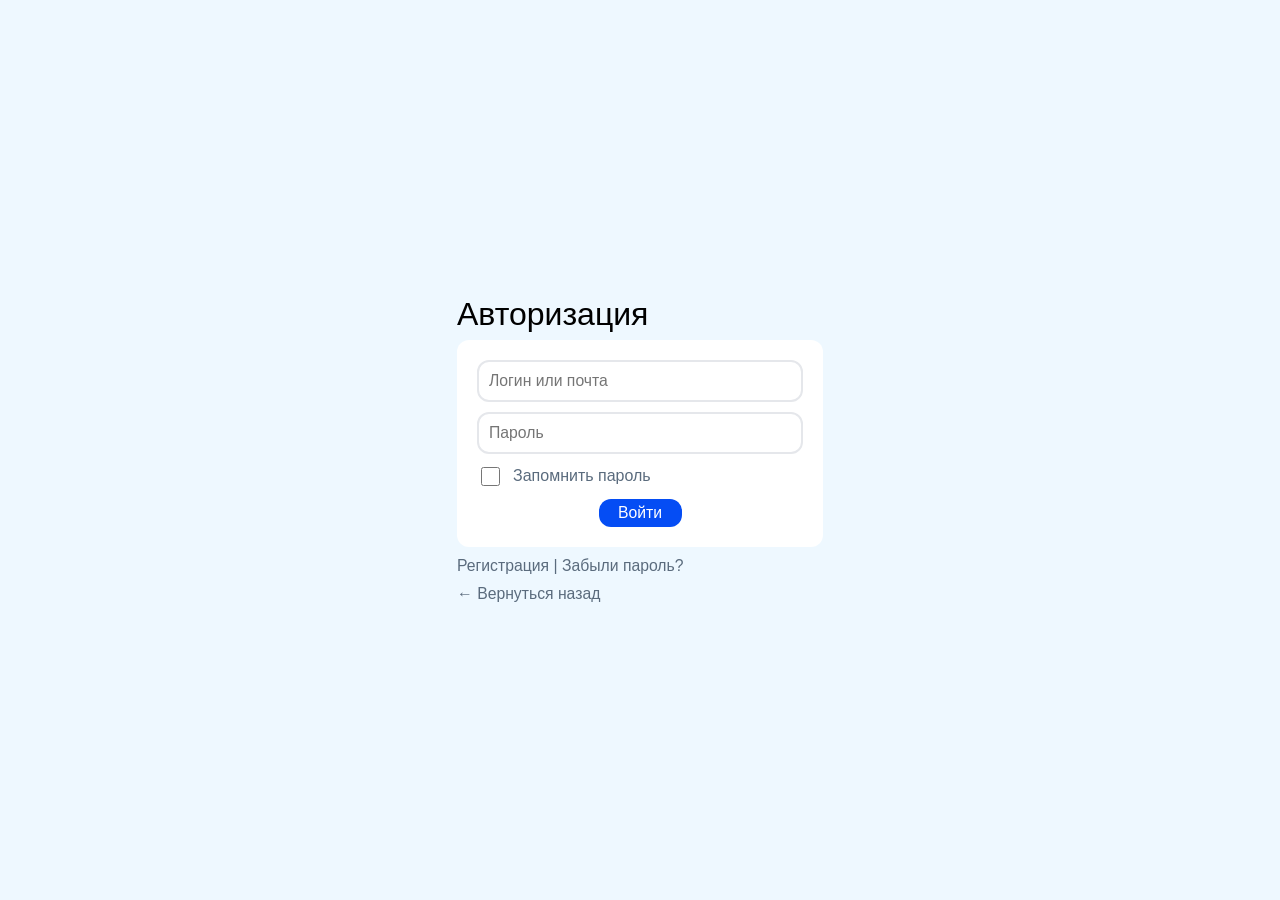
<file: login.html>
﻿<!DOCTYPE html>
<html>
<head>
    <meta charset="utf-8" />
    <title></title>
    <link rel="stylesheet" href="css/login-form-style.css">
</head>
<body>
    <div class="container">
        <main>
            <h1>Авторизация</h1>
            <form class="login-form">
                <input class="login-input" placeholder="Логин или почта" />
                <input class="password-input" placeholder="Пароль" type="password" />
                <label class="input-label">
                    <input class="input-checkbox" type="checkbox" name="remember">
                    Запомнить пароль
                </label>

                <div class="submit-btn-block">
                    <button type="submit" class="submit-btn">Войти</button>
                </div>
            </form>
            <div class="additinal-btns">
                <span><a href="registration.html">Регистрация</a> | <a>Забыли пароль?</a></span>
                <span><a href="index.html">← Вернуться назад</a></span>
            </div>
        </main>
    </div>
</body>
</html>
</file>
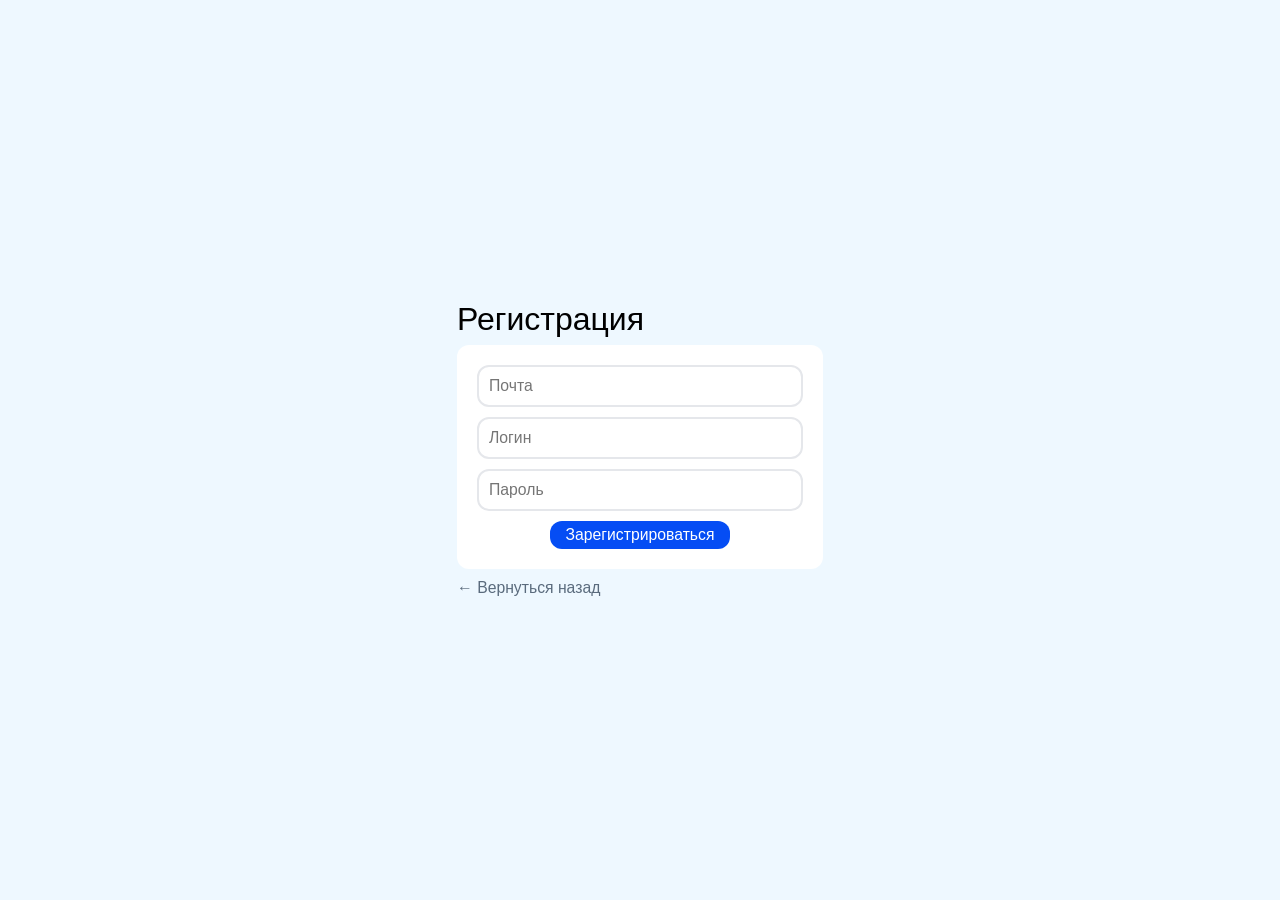
<file: registration.html>
﻿<!DOCTYPE html>
<html>
<head>
    <meta charset="utf-8" />
    <title></title>
    <link rel="stylesheet" href="css/registration-form-style.css">
</head>
<body>
    <div class="container">
        <main>
            <h1>Регистрация</h1>
            <form class="registration-form">
                <input class="email-input" placeholder="Почта" />
                <input class="login-input" placeholder="Логин" />
                <input class="password-input" placeholder="Пароль" type="password" />

                <div class="submit-btn-block">
                    <button type="submit" class="submit-btn">Зарегистрироваться</button>
                </div>
            </form>
            <div class="additinal-btns">
                <span><a href="index.html">← Вернуться назад</a></span>
            </div>
        </main>
    </div>
</body>
</html>
</file>
<file: css/style.css>
﻿:root {
    /* --- Основные фоны и текст --- */
    --color-bg-page: #EEF8FF;
    --color-bg-card: #FFFFFF;
    --color-heading: #0B1B2B;
    --color-text-primary: #2A3B4D;
    --color-text-secondary: #5A6B7D;
    --color-border-card: #D7E3EE;
    /* --- Header и Меню --- */
    --color-header-glass: #EEF8FF;
    --color-menu-link: #5A6B7D;
    --color-menu-hover: #7D53DE;
    --color-menu-underline: #34F6F2;
    /* --- Кнопки --- */
    --color-btn-secondary-bg: #7680F2;
    --color-btn-secondary-bg-hover: #ADB2E2;
    --color-btn-primary-text: #FFFFFF;
    --color-btn-primary-hover: #85A6F5;
    --color-btn-primary-bg: #054DF4;
    /* --- Карточки (дополнительно) --- */
    --color-card-title: #0B1B2B;
    --color-card-text: #5A6B7D;
    --color-card-hover-bg: #D1F5FF;
    --color-card-hover-shadow: #0B1B2B;
    /* --- Footer --- */
    --color-footer-bg: #0B1B2B;
    --color-footer-text: #EEF8FF;
    --color-footer-link-hover: #34F6F2;
    /* --- Поля ввода и прочее --- */
    --color-input-bg: #FFFFFF;
    /* --- Chips --- */
    --color-cheaps-bg: #FFFFFF;
    --color-cheap-bg: #D9D9D9;
    --color-cheap-hover: #181819;
    --color-cheap-text-hover: #FFFFFF;
    /* --- Отзывы и чат --- */
    --color-review-card-bg: #FFFFFF;
    --color-chat-stroke: #E5E7EB;
    --color-chat-buttons: #FFFFFF;
    /* --- Стрелки ---*/
    --color-arrow: #000000;
    /* =========================================
       МАСШТАБ (относительно desktop 1440px)
       ========================================= */
    --scale: 1;
    --main_width: 1440px;
    --course-cards-basis: 33.333%;
    /* =========================================
       ТИПОГРАФИКА (desktop)
       ========================================= */
    --font-label-large: 24.75px;
    --font-paragraph: 36px;
    --font-label: 15.75px;
    --font-course-theme: 13.5px;
    --font-card-title: 22.5px;
    --font-username: 15.75px;
    --font-review: 11.25px;
    --font-footer: 11.25px;
    --font-footer-logo-name: 18px;
    --font-button-text: 14px;
    --font-section-title: 28px;
    --font-page-title-hero: 40px;
}

/* =========================================
   < 1440px — 0.75 от desktop
   ========================================= */
@media (max-width: 1440px) {
    :root {
        --scale: 0.75;
        --main_width: 1080px;
        --course-cards-basis: 50%;
        --font-label-large: 18.56px;
        --font-paragraph: 27px;
        --font-label: 11.81px;
        --font-course-theme: 10.13px;
        --font-card-title: 16.88px;
        --font-username: 11.81px;
        --font-review: 8.44px;
        --font-footer: 8.44px;
        --font-footer-logo-name: 13.5px;
        --font-button-text: 10.5px;
        --font-section-title: 21px;
        --font-page-title-hero: 30px;
    }
}

/* =========================================
   < 768px — 0.5 от desktop
   ========================================= */
@media (max-width: 767px) {
    :root {
        --scale: 0.5;
        --main_width: 720px;
        --course-cards-basis: 50%;
        --font-label-large: 12.38px;
        --font-paragraph: 18px;
        --font-label: 7.88px;
        --font-course-theme: 6.75px;
        --font-card-title: 11.25px;
        --font-username: 7.88px;
        --font-review: 5.63px;
        --font-footer: 5.63px;
        --font-footer-logo-name: 9px;
        --font-button-text: 7px;
        --font-section-title: 14px;
        --font-page-title-hero: 20px;
    }
}

[data-theme="dark"] {
    /* --- Основные фоны и текст --- */
    --color-bg-page: #0A1420;
    --color-bg-card: #142436;
    --color-heading: #EEF8FF;
    --color-text-primary: #C7D5E5;
    --color-text-secondary: #8A9BAD;
    --color-border-card: #2A3B4D;
    /* --- Header и Меню --- */
    --color-header-glass: rgba(10, 20, 32, 0.85);
    --color-menu-link: #A8B8C8;
    --color-menu-hover: #A78BFA;
    --color-menu-underline: #34F6F2;
    /* --- Кнопки --- */
    --color-btn-secondary-bg: #5A64D9;
    --color-btn-secondary-bg-hover: #7680F2;
    --color-btn-primary-text: #FFFFFF;
    --color-btn-primary-hover: #3A73E8;
    --color-btn-primary-bg: #1A5FF5;
    /* --- Карточки --- */
    --color-card-title: #EEF8FF;
    --color-card-text: #A8B8C8;
    --color-card-hover-bg: #1A2F45;
    --color-card-hover-shadow: #000000;
    /* --- Footer --- */
    --color-footer-bg: #050E18;
    --color-footer-text: #EEF8FF;
    --color-footer-link-hover: #34F6F2;
    /* --- Поля ввода --- */
    --color-input-bg: #1A2A3A;
    /* --- Chips --- */
    --color-cheaps-bg: #1A2A3A;
    --color-cheap-bg: #2A3B4D;
    --color-cheap-hover: #EEF8FF;
    --color-cheap-text-hover: #0B1B2B;
    /* --- Отзывы и чат --- */
    --color-review-card-bg: #142436;
    --color-chat-stroke: #2A3B4D;
    --color-chat-buttons: #1A2A3A;
    /* --- Стрелки ---*/
    --color-arrow: #FFFFFF;
}


.theme-toggle {
    display: inline-flex;
    align-items: center;
    justify-content: center;
    width: 40px;
    height: 40px;
    padding: 0;
    border: none;
    border-radius: 50%;
    background: transparent;
    color: var(--color-heading);
    cursor: pointer;
    transition: background-color 0.2s, color 0.2s, transform 0.2s;
}

.theme-toggle:hover {
    background: rgba(0, 0, 0, 0.06);
    transform: rotate(15deg);
}

.theme-toggle__icon {
    width: 22px;
    height: 22px;
    display: block;
    transition: opacity 0.2s, transform 0.3s;
}

.theme-toggle__icon--sun  { display: none; }
.theme-toggle__icon--moon { display: block; }

[data-theme="dark"] .theme-toggle__icon--sun  { display: block; }
[data-theme="dark"] .theme-toggle__icon--moon { display: none; }

[data-theme="dark"] .theme-toggle:hover {
    background: rgba(255, 255, 255, 0.1);
}

/* =========================================
   БАЗА
   ========================================= */
html {
    box-sizing: border-box;
}

*,
::before,
::after {
    font-family: 'Inter', sans-serif;
    box-sizing: inherit;
}

body {
    background: var(--color-bg-page);
    margin: 0;
    padding: 0;
}

button {
    border-radius: calc(12px * var(--scale));
    border: none;
    cursor: pointer;
    display: flex;
    align-items: center;
    justify-content: center;
    gap: calc(5px * var(--scale));
    font-size: var(--font-button-text);
    font-weight: 600;
}

h1 {
    font-size: var(--font-paragraph);
    color: var(--color-text-primary);
    font-weight: 700;
    margin: 0;
}

h2 {
    font-size: var(--font-label-large);
    font-weight: 400;
    color: var(--color-text-secondary);
    margin: 0;
}

/* =========================================
   LAYOUT
   ========================================= */
.container {
    width: 100%;
    max-width: var(--main_width);
    margin: 0 auto;
    padding: calc(4px * var(--scale)) calc(20px * var(--scale));
    display: flex;
    flex-direction: column;
    gap: calc(20px * var(--scale));
}

    .container > main {
        display: flex;
        flex-direction: column;
        gap: calc(20px * var(--scale));
    }

    .container > header {
        display: flex;
        align-items: center;
        justify-content: space-between;
        width: 100%;
        min-height: calc(73.5px * var(--scale));
    }

/* =========================================
   HEADER BUTTONS
   ========================================= */
.header__buttons {
    display: flex;
    align-items: center;
    justify-content: space-between;
    width: 100%;
    max-width: calc(551px * var(--scale));
    min-height: calc(37px * var(--scale));
}

    .header__buttons button:not(.sign-in_btn, .theme-toggle) {
        width: 100%;
        max-width: calc(180px * var(--scale));
        height: calc(37px * var(--scale));
        background: var(--color-btn-secondary-bg);
        color: var(--color-btn-primary-text);
    }

    .header__buttons .sign-in_btn {
        width: 100%;
        max-width: calc(69px * var(--scale));
        height: calc(25px * var(--scale));
        background: var(--color-btn-primary-bg);
        color: var(--color-btn-primary-text);
    }

    .header__buttons svg {
        width: 100%;
        max-width: calc(37px * var(--scale));
        height: calc(37px * var(--scale));
    }

/* =========================================
   BANNER (HERO)
   ========================================= */
.banner {
    display: flex;
    justify-content: space-between;
    align-items: center;
    width: 100%;
    gap: calc(20px * var(--scale));
}

.banner__text {
    width: 100%;
    max-width: calc(589px * var(--scale));
    min-height: calc(428px * var(--scale));
    display: flex;
    flex-direction: column;
    justify-content: flex-start;
    gap: calc(10px * var(--scale));
}

.banner__img {
    width: 100%;
    max-width: calc(819px * var(--scale));
    height: calc(428px * var(--scale));
    object-fit: cover;
    border-radius: calc(12px * var(--scale));
}

/* =========================================
   SEARCH
   ========================================= */
.search__container {
    display: flex;
    width: 100%;
    flex-direction: column;
    align-items: center;
}

.search {
    display: flex;
    justify-content: space-between;
    align-items: center;
    padding: calc(12px * var(--scale));
    border-radius: calc(12px * var(--scale));
    background: var(--color-bg-card);
    width: 100%;
    max-width: calc(794px * var(--scale));
    height: calc(45px * var(--scale));
}

    .search > input {
        background: var(--color-bg-card);
        border: none;
        outline: none;
        flex-grow: 1;
        font-size: calc(16px * var(--scale));
        color: var(--color-text-primary);
    }

    .search > button {
        background: none;
        border: none;
        outline: none;
        padding: 0;
        display: flex;
        align-items: center;
    }

    .search svg {
        width: 100%;
        max-width: calc(48px * var(--scale));
        height: calc(45px * var(--scale));
    }

/* =========================================
   COURSES
   ========================================= */

.popular-courses {
    display: flex;
    flex-direction: column;
    gap: calc(20px * var(--scale));
}

.popular-courses__cheaps {
    max-width: calc(1408px * var(--scale));
    width: 100%;
    display: inline-flex;
    align-items: center;
    align-content: center;
    justify-content: space-between;
    padding: calc(12px * var(--scale));
    flex-wrap: wrap;
    gap: calc(4px * var(--scale));
    background: var(--color-cheaps-bg);
    border-radius: calc(12px * var(--scale));
}

    /*Настройка поведения flex в cheaps*/
    .popular-courses__cheaps > * {
        flex: 1 1 calc(5% - calc(4px * var(--scale)));
        min-width: max-content;
        text-align: center;
        white-space: nowrap;
        min-height: calc(43px * var(--scale));
    }

    .popular-courses__cheaps > button {
        background: var(--color-cheap-bg);
        color: var(--color-text-primary);
        padding: calc(6px * var(--scale));
    }

/* =========================================
   COURSE-CARDS
   ========================================= */

.course-cards {
    display: flex;
    flex-wrap: wrap;
    gap: calc(11px * var(--scale)) calc(21px * var(--scale));
}

.course-card {
    flex: 1 1 calc(var(--course-cards-basis) - calc(21px * var(--scale)));
    min-width: max-content;
    width: 100%;
    box-sizing: border-box;
    height: calc(229px * var(--scale));
    display: flex;
    gap: calc(12px * var(--scale));
    background: var(--color-bg-card);
    border-radius: calc(12px * var(--scale));
    padding: calc(12px * var(--scale));
    align-items: center;
    transition: transform 0.3s ease, box-shadow 0.3s ease;
    box-shadow: 0 0 0 rgba(0, 0, 0, 0);
    cursor: pointer;
}

    .course-card svg {
        width: 100%;
        max-width: calc(126px * var(--scale));
    }

.course-card__text {
    display: flex;
    flex-direction: column;
    grid-row-gap: calc(2px * var(--scale));
    height: 100%;
    max-height: calc(138px * var(--scale));
    width: 100%;
    max-width: calc(301px * var(--scale));
}

    .course-card__text > :nth-child(1) {
        font-size: var(--font-card-title);
        font-weight: 600;
        color: var(--color-card-title);
    }

    .course-card__text > :nth-child(2) {
        font-size: var(--font-label);
        font-weight: 400;
        color: var(--color-card-text);
    }

/* =========================================
   REVIEWS
   ========================================= */

.reviews {
    display: flex;
    gap: calc(20px * var(--scale));
    justify-content: center;
    align-items: center;
    max-height: calc(663px * var(--scale));
    height: calc(663px * var(--scale));
    color: var(--color-text-primary);
}

.review {
    display: flex;
    flex-direction: column;
    gap: calc(4px * var(--scale));
    background: var(--color-review-card-bg);
    border-radius: calc(12px * var(--scale));
    padding: calc(7px * var(--scale));
    max-width: calc(437px * var(--scale));
    width: 100%;
    max-height: calc(663px * var(--scale));
    height: calc(663px * var(--scale));
}

.review-text {
    text-align: center;
}

.avatar-nick-stars {
    display: flex;
    gap: calc(5px * var(--scale));
}

.nick-stars {
    display: flex;
    flex-direction: column;
    gap: calc(2px * var(--scale));
    justify-content: center;
}

.course-avatar-name {
    display: flex;
    gap: calc(5px * var(--scale));
    align-items: center;
}

.avatar-nick-stars > svg {
    width: 100%;
    max-width: calc(57px * var(--scale));
    height: 100%;
    max-height: calc(57px * var(--scale));
}

.course-avatar-name > svg {
    width: 100%;
    max-width: calc(57px * var(--scale));
    height: 100%;
    max-height: calc(57px * var(--scale));
}

.nick-stars > span {
    font-size: var(--font-label);
    font-weight: 600;
}

.course-avatar-name > span {
    font-size: var(--font-label);
    font-weight: 600;
}

.review-text {
    font-size: var(--font-review);
    font-weight: 600;
}

.reviews > svg {
    cursor: pointer;
}

.arrow path {
    stroke : var(--color-arrow);
}

/* =========================================
   FOOTER
   ========================================= */

footer {
    display: flex;
    justify-content: space-between;
    background: var(--color-footer-bg);
    width: 100%;
    color: var(--color-footer-text);
    height: calc(239px * var(--scale));
    align-items: center;
    padding: calc(12px * var(--scale));
}

.footer-first-part {
    display: flex;
    flex-direction: column;
    gap: calc(4px * var(--scale));
    width: calc(140px * var(--scale));
    align-items: center;
}

    .footer-first-part > :nth-child(1) {
        text-align: center;
        width: calc(140px * var(--scale));
        font-size: var(--font-footer);
    }

    .footer-first-part > :nth-child(2) {
        text-align: center;
        width: calc(140px * var(--scale));
        font-size: var(--font-footer);
    }

.footer-logo {
    display: flex;
    flex-direction: column;
    align-items: center;
    gap: calc(4px * var(--scale));
}

    .footer-logo > span {
        font-size: var(--font-footer-logo-name);
        font-weight: 600;
    }

.contacts-block {
    display: flex;
    flex-direction: column;
    gap: calc(10px * var(--scale));
    font-size: var(--font-footer);
}

.our-contacts-logo {
    display: flex;
    align-items: center;
    gap: calc(4px * var(--scale));
}

.contacts {
    display: flex;
    flex-direction: column;
    gap: calc(8px * var(--scale));
    color: var(--color-footer-link-hover);
}

.contacts span {
    cursor: pointer;
}

/* =========================================
HOVER
========================================= */
.header__buttons button:hover:not(.sign-in_btn, .theme-toggle) {
    background: var(--color-btn-secondary-bg-hover);
}

.header__buttons .sign-in_btn:hover {
    background: var(--color-btn-primary-hover);
}

.popular-courses__cheaps button:hover {
    background: var(--color-cheap-hover);
    color: var(--color-cheap-text-hover);
}

.course-card {
    
}

.course-card:hover {
    transform: translateY(-8px);
    box-shadow: 0 8px 24px rgba(0, 0, 0, 0.15);
}


.reveal {
    opacity: 0;
    transform: translateY(30px);
    transition: opacity 0.6s ease, transform 0.6s ease;
}

.reveal.is-visible {
    opacity: 1;
    transform: none;
}
</file>
<file: css/AI-Constructor-style.css>
﻿/* =========================================
   ПЕРЕМЕННЫЕ ТЕМЫ (дизайн-токены)
   ========================================= */

:root {
    /* --- Основные фоны и текст --- */
    --color-bg-page: #EEF8FF;
    --color-bg-card: #FFFFFF;
    --color-heading: #0B1B2B;
    --color-text-primary: #2A3B4D;
    --color-text-secondary: #5A6B7D;
    --color-border-card: #D7E3EE;
    /* --- Header и Меню --- */
    --color-header-glass: #EEF8FF;
    --color-menu-link: #5A6B7D;
    --color-menu-hover: #7D53DE;
    --color-menu-underline: #34F6F2;
    /* --- Кнопки --- */
    --color-btn-secondary-bg: #7680F2;
    --color-btn-secondary-bg-hover: #ADB2E2;
    --color-btn-primary-text: #FFFFFF;
    --color-btn-primary-hover: #85A6F5;
    --color-btn-primary-bg: #054DF4;
    /* --- Карточки (дополнительно) --- */
    --color-card-title: #0B1B2B;
    --color-card-text: #5A6B7D;
    --color-card-hover-bg: #D1F5FF;
    --color-card-hover-shadow: #0B1B2B;
    /* --- Footer --- */
    --color-footer-bg: #0B1B2B;
    --color-footer-text: #EEF8FF;
    --color-footer-link-hover: #34F6F2;
    /* --- Поля ввода и прочее --- */
    --color-input-bg: #FFFFFF;
    /* --- Chips --- */
    --color-cheaps-bg: #FFFFFF;
    --color-cheap-bg: #D9D9D9;
    --color-cheap-hover: #181819;
    --color-cheap-text-hover: #FFFFFF;
    /* --- Отзывы и чат --- */
    --color-review-card-bg: #FFFFFF;
    --color-chat-stroke: #E5E7EB;
    --color-chat-buttons: #FFFFFF;
    /* =========================================
       МАСШТАБ (относительно desktop 1440px)
       ========================================= */
    --scale: 1;
    --main_width: 1440px;
    --course-cards-basis: 33.333%;
    /* =========================================
       ТИПОГРАФИКА (desktop)
       ========================================= */
    --font-label-large: 24.75px;
    --font-paragraph: 36px;
    --font-label: 15.75px;
    --font-course-theme: 13.5px;
    --font-card-title: 22.5px;
    --font-username: 15.75px;
    --font-review: 11.25px;
    --font-footer: 11.25px;
    --font-footer-logo-name: 18px;
    --font-button-text: 14px;
    --font-section-title: 28px;
    --font-page-title-hero: 40px;
    /* =========================================
       AI (Desktop 1440px)
       ========================================= */
    --ai-chat-name: 18px;
    --ai-logo: 22px;
    --ai-new-chat-btn-text: 20px;
    --ai-chat-date: 15px;
    --placeholder: 14px;
    --ai-buttons-text: 13px;
}

/* =========================================
   АДАПТИВ: < 1440px — 0.75 от desktop
   ========================================= */

@media (max-width: 1440px) {
    :root {
        --scale: 0.75;
        --main_width: 1080px;
        --course-cards-basis: 50%;
        /* --- Типографика (tablet) --- */
        --font-label-large: 18.56px;
        --font-paragraph: 27px;
        --font-label: 11.81px;
        --font-course-theme: 10.13px;
        --font-card-title: 16.88px;
        --font-username: 11.81px;
        --font-review: 8.44px;
        --font-footer: 8.44px;
        --font-footer-logo-name: 13.5px;
        --font-button-text: 10.5px;
        --font-section-title: 21px;
        --font-page-title-hero: 30px;
        /* --- AI (Tablet < 1440px) --- */
        --ai-logo: 20px;
        --ai-chat-name: 16px;
        --ai-new-chat-btn-text: 18px;
        --ai-chat-date: 13px;
        --ai-chat: 16px;
        --ai-buttons-text: 11px;
    }
}

/* =========================================
   АДАПТИВ: < 768px — 0.5 от desktop
   ========================================= */

@media (max-width: 767px) {
    :root {
        --scale: 0.5;
        --main_width: 720px;
        --course-cards-basis: 50%;
        /* --- Типографика (mobile) --- */
        --font-label-large: 12.38px;
        --font-paragraph: 18px;
        --font-label: 7.88px;
        --font-course-theme: 6.75px;
        --font-card-title: 11.25px;
        --font-username: 7.88px;
        --font-review: 5.63px;
        --font-footer: 5.63px;
        --font-footer-logo-name: 9px;
        --font-button-text: 7px;
        --font-section-title: 14px;
        --font-page-title-hero: 20px;
        /* --- AI (Mobile < 768px) --- */
        --ai-logo: 11px;
        --ai-chat-name: 9px;
        --ai-new-chat-btn-text: 10px;
        --ai-chat-date: 7.5px;
        --ai-chat: 9px;
        --ai-buttons-text: 6.5px;
    }
}

/* =========================================
   БАЗА (reset + общие настройки)
   ========================================= */

/* --- Корневой box-model --- */
html {
    box-sizing: border-box;
    height: 100%;
    margin: 0;
}

*,
::before,
::after {
    font-family: 'Inter', sans-serif;
    box-sizing: inherit;
}

/* --- Страница --- */
body {
    background: var(--color-bg-page);
    margin: 0;
    padding: 0;
    height: 100%;
    overflow: hidden;
}

/* --- Header --- */
header {
    display: none; /* показывается только при свёрнутом sidebar */
    justify-content: flex-start;
    align-items: center;
    gap: calc(10px * var(--scale));
}

/* --- Базовая кнопка --- */
button {
    border-radius: calc(12px * var(--scale));
    border: none;
    cursor: pointer;
    display: flex;
    align-items: center;
    justify-content: center;
    gap: calc(5px * var(--scale));
    font-size: var(--font-button-text);
    font-weight: 600;
}

/* --- Центральная область --- */
main {
    display: flex;
    flex-direction: column;
    justify-content: center;
    align-items: center;
    flex: 1;
    gap: calc(25px * var(--scale));
}

/* =========================================
   КОМПОНОВКА СТРАНИЦЫ
   ========================================= */

/* --- Корневой контейнер (sidebar + main) --- */
.container {
    width: 100%;
    max-width: calc(1920px * var(--scale));
    margin: 0 auto;
    display: flex;
    flex-direction: row;
    gap: calc(20px * var(--scale));
    height: 100%;
}

/* --- Правая часть (header + main) --- */
.container-main {
    width: 100%;
    max-width: calc(1920px * var(--scale));
    margin: 0 auto;
    display: flex;
    flex-direction: column;
    gap: calc(20px * var(--scale));
    height: 100%;
    padding: calc(10px * var(--scale));
}

/* =========================================
   HEADER: КНОПКИ УПРАВЛЕНИЯ
   ========================================= */

.header__buttons {
    display: flex;
    justify-content: flex-start;
    gap: calc(8px * var(--scale));
    border-radius: calc(12px * var(--scale));
}

    .header__buttons button {
        background: var(--color-bg-page);
        padding: 0;
        margin: 0;
    }

/* =========================================
   ОБЩИЕ ИКОНКИ
   ========================================= */

svg {
    max-width: calc(25px * var(--scale));
    width: 100%;
    height: calc(25px * var(--scale));
}

/* =========================================
   ГЛАВНЫЙ ЭКРАН (main)
   ========================================= */

/* --- Логотип + подпись --- */
.main-logo {
    display: flex;
    align-items: center;
    gap: calc(10px * var(--scale));
    font-size: var(--ai-logo);
    font-weight: 600;
}

/* --- Блок ввода --- */
.input-block {
    display: flex;
    flex-direction: column;
    background: var(--color-bg-card);
    border-radius: calc(12px * var(--scale));
    padding: calc(10px * var(--scale));
    width: calc(844px * var(--scale));
    gap: calc(10px * var(--scale));
}

    .input-block input {
        border: none;
        outline: none;
    }

        .input-block input::placeholder {
            color: var(--color-text-secondary);
            font-size: var(--placeholder);
            font-weight: 400;
        }

/* --- Кнопки под полем ввода --- */
.input-block-buttons {
    display: flex;
    justify-content: space-between;
}

    .input-block-buttons button {
        background: var(--color-bg-card);
    }

    .input-block-buttons > :nth-child(1) {
        border: 1px solid var(--color-chat-stroke);
    }

/* =========================================
   SIDEBAR (список чатов)
   ========================================= */

/* --- Контейнер sidebar --- */
.chats-side-bar {
    background: var(--color-bg-card);
    max-width: calc(352px * var(--scale));
    width: 100%;
    display: flex;
    flex-direction: column;
    height: 100%;
    padding: calc(10px * var(--scale));
    overflow: hidden;
    gap: calc(20px * var(--scale));
}

/* --- Свёрнутое состояние: sidebar скрыт, header показан --- */
.container.sidebar-collapsed .chats-side-bar {
    display: none;
}

.container.sidebar-collapsed .container-main > header {
    display: flex;
}

/* --- Список чатов (скроллится) --- */
.chats {
    overflow-y: auto;
    display: flex;
    flex-direction: column;
    gap: calc(10px * var(--scale));
}

/* --- Верхний блок sidebar: кнопки --- */
.side-bar-buttons {
    display: flex;
    flex-direction: column;
    gap: calc(40px * var(--scale));
}

/* --- Первая строка: лого + кнопки --- */
.first-block-buttons {
    display: flex;
    justify-content: space-between;
    align-items: center;
}

/* --- Логотип с названием --- */
.logo-block {
    display: flex;
    gap: calc(10px * var(--scale));
    align-items: center;
}

    .logo-block h1 {
        margin: 0;
        font-weight: 600;
        font-size: var(--ai-logo);
        text-align: center;
        line-height: 1;
    }

/* --- Кнопки в шапке sidebar --- */
.buttons-block {
    display: flex;
    gap: calc(8px * var(--scale));
    align-items: center;
}

    .buttons-block button {
        background: var(--color-bg-card);
        padding: 0px;
    }

/* --- Кнопка «Новый чат» --- */
.new-chat-button-block {
    display: flex;
    justify-content: center;
}

.new-chat-button {
    gap: calc(5px * var(--scale));
    max-width: calc(151px * var(--scale));
    width: 100%;
    padding: 0;
    margin: 0;
    background: var(--color-bg-card);
}

    .new-chat-button h2 {
        font-size: var(--ai-new-chat-btn-text);
        color: var(--color-text-secondary);
        font-weight: 600;
        padding: 0;
        margin: 0;
    }

/* --- Группа чатов (по датам) --- */
.chat-block {
    display: flex;
    flex-direction: column;
    gap: calc(10px * var(--scale));
    padding: 0 calc(4px * var(--scale));
}

/* --- Дата группы --- */
.date {
    font-size: var(--ai-chat-date);
    font-weight: 400;
    color: var(--color-text-secondary);
}

/* --- Название чата --- */
.chat-theme {
    font-size: var(--ai-chat-name);
    font-weight: 400;
    color: var(--color-text-primary);
}
</file>
<file: css/login-form-style.css>
﻿/* =========================================
   ПЕРЕМЕННЫЕ ТЕМЫ (дизайн-токены)
   ========================================= */

:root {
    /* --- Основные фоны и текст --- */
    --color-bg-page: #EEF8FF;
    --color-bg-card: #FFFFFF;
    --color-heading: #0B1B2B;
    --color-text-primary: #2A3B4D;
    --color-text-secondary: #5A6B7D;
    --color-border-card: #D7E3EE;
    /* --- Header и Меню --- */
    --color-header-glass: #EEF8FF;
    --color-menu-link: #5A6B7D;
    --color-menu-hover: #7D53DE;
    --color-menu-underline: #34F6F2;
    /* --- Кнопки --- */
    --color-btn-secondary-bg: #7680F2;
    --color-btn-secondary-bg-hover: #ADB2E2;
    --color-btn-primary-text: #FFFFFF;
    --color-btn-primary-hover: #85A6F5;
    --color-btn-primary-bg: #054DF4;
    /* --- Карточки (дополнительно) --- */
    --color-card-title: #0B1B2B;
    --color-card-text: #5A6B7D;
    --color-card-hover-bg: #D1F5FF;
    --color-card-hover-shadow: #0B1B2B;
    /* --- Footer --- */
    --color-footer-bg: #0B1B2B;
    --color-footer-text: #EEF8FF;
    --color-footer-link-hover: #34F6F2;
    /* --- Поля ввода и прочее --- */
    --color-input-bg: #FFFFFF;
    /* --- Chips --- */
    --color-cheaps-bg: #FFFFFF;
    --color-cheap-bg: #D9D9D9;
    --color-cheap-hover: #181819;
    --color-cheap-text-hover: #FFFFFF;
    /* --- Отзывы и чат --- */
    --color-review-card-bg: #FFFFFF;
    --color-chat-stroke: #E5E7EB;
    --color-chat-buttons: #FFFFFF;
    /* =========================================
       МАСШТАБ (относительно desktop 1440px)
       ========================================= */
    --scale: 1;
    --main_width: 1440px;
    --course-cards-basis: 33.333%;
    /* =========================================
       ТИПОГРАФИКА (desktop)
       ========================================= */
    --font-label-large: 24.75px;
    --font-paragraph: 36px;
    --font-label: 15.75px;
    --font-course-theme: 13.5px;
    --font-card-title: 22.5px;
    --font-username: 15.75px;
    --font-review: 11.25px;
    --font-footer: 11.25px;
    --font-footer-logo-name: 18px;
    --font-button-text: 14px;
    --font-section-title: 28px;
    --font-page-title-hero: 40px;
    /* =========================================
       AI (Desktop 1440px)
       ========================================= */
    --ai-chat-name: 18px;
    --ai-logo: 22px;
    --ai-new-chat-btn-text: 20px;
    --ai-chat-date: 15px;
    --placeholder: 14px;
    --ai-buttons-text: 13px;
}

[data-theme="dark"] {
    /* --- Основные фоны и текст --- */
    --color-bg-page: #0A1420;
    --color-bg-card: #142436;
    --color-heading: #EEF8FF;
    --color-text-primary: #C7D5E5;
    --color-text-secondary: #8A9BAD;
    --color-border-card: #2A3B4D;

    /* --- Header и Меню --- */
    --color-header-glass: rgba(10, 20, 32, 0.85);
    --color-menu-link: #A8B8C8;
    --color-menu-hover: #A78BFA;
    --color-menu-underline: #34F6F2;

    /* --- Кнопки --- */
    --color-btn-secondary-bg: #5A64D9;
    --color-btn-secondary-bg-hover: #7680F2;
    --color-btn-primary-text: #FFFFFF;
    --color-btn-primary-hover: #3A73E8;
    --color-btn-primary-bg: #1A5FF5;

    /* --- Карточки --- */
    --color-card-title: #EEF8FF;
    --color-card-text: #A8B8C8;
    --color-card-hover-bg: #1A2F45;
    --color-card-hover-shadow: #000000;

    /* --- Footer --- */
    --color-footer-bg: #050E18;
    --color-footer-text: #EEF8FF;
    --color-footer-link-hover: #34F6F2;

    /* --- Поля ввода --- */
    --color-input-bg: #1A2A3A;

    /* --- Chips --- */
    --color-cheaps-bg: #1A2A3A;
    --color-cheap-bg: #2A3B4D;
    --color-cheap-hover: #EEF8FF;
    --color-cheap-text-hover: #0B1B2B;

    /* --- Отзывы и чат --- */
    --color-review-card-bg: #142436;
    --color-chat-stroke: #2A3B4D;
    --color-chat-buttons: #1A2A3A;
}

/* =========================================
   БАЗА (reset + общие настройки)
   ========================================= */

/* --- Корневой box-model --- */
html {
    box-sizing: border-box;
    height: 100%;
    margin: 0;
}

*,
::before,
::after {
    font-family: 'Inter', sans-serif;
    box-sizing: inherit;
}

/* --- Страница --- */
body {
    background: var(--color-bg-page);
    margin: 0;
    padding: 0;
    height: 100%;
    overflow: hidden;
}

h1, h2, h3, h4, h5, h6 {
    margin: 0;
    padding: 0;
    line-height: 1;
    font-weight: inherit; /* часто добавляют ещё это */
}

a {
    text-decoration: none;
    color: inherit;
    cursor: pointer;
    background: none;
    outline: none;
    -webkit-tap-highlight-color: transparent;
}

span, button, label { 
    cursor: pointer;
}

button {
    border-radius: 12px;
    border: none;
    cursor: pointer;
    display: flex;
    align-items: center;
    justify-content: center;
    gap: 5px;
    font-size: var(--font-button-text);
    font-weight: 600;
}


.container  {
    display: flex;
    justify-content: center;
    align-items: center;
    height: 100%;
    gap: 10px;
}

.container > main {
    display: flex;
    flex-direction: column;
    gap: 10px;
    width: 366px;
}

.login-form {
    display: flex;
    flex-direction: column;
    gap: 10px;
    background: var(--color-bg-card);
    padding: 20px;
    border-radius: 12px;
    width: 366px;
}

.additinal-btns{
    display: flex;
    flex-direction: column;
    gap: 10px;
}

.input-checkbox {
    cursor: pointer;
}

.input-label {
    display: flex;
    flex-direction: row;
    align-items: center;
    gap: 10px;
    color: var(--color-text-secondary);
}

.login-input, .password-input {
    padding: 10px;
    border-radius: 12px;
    border: 2px solid var(--color-chat-stroke);
    outline: none;
    font-weight: 400;
    font-size: var(--font-label);
    color: var(--color-text-secondary);
}

.submit-btn {
    background: var(--color-btn-primary-bg);
    width: 83px;
    height: 28px;
    color: var(--color-btn-primary-text);
    padding: 3px 18px;
    font-weight: 400;
    font-size: var(--font-label);
}

.submit-btn-block {
    display: flex;
    justify-content: center;
}

.additinal-btns span {
    font-weight: 400;
    font-size: var(--font-label);
    color: var(--color-text-secondary);
}

.input-checkbox {
    color: var(--color-chat-stroke);
    width: 19px;
    height: 19px;
    border-radius: 12px;
}

.submit-btn:hover {
    background: var(--color-btn-primary-hover);
}

a:hover {
    color: var(--color-btn-primary-hover);
}
</file>
<file: css/registration-form-style.css>
﻿/* =========================================
   ПЕРЕМЕННЫЕ ТЕМЫ (дизайн-токены)
   ========================================= */

:root {
    /* --- Основные фоны и текст --- */
    --color-bg-page: #EEF8FF;
    --color-bg-card: #FFFFFF;
    --color-heading: #0B1B2B;
    --color-text-primary: #2A3B4D;
    --color-text-secondary: #5A6B7D;
    --color-border-card: #D7E3EE;
    /* --- Header и Меню --- */
    --color-header-glass: #EEF8FF;
    --color-menu-link: #5A6B7D;
    --color-menu-hover: #7D53DE;
    --color-menu-underline: #34F6F2;
    /* --- Кнопки --- */
    --color-btn-secondary-bg: #7680F2;
    --color-btn-secondary-bg-hover: #ADB2E2;
    --color-btn-primary-text: #FFFFFF;
    --color-btn-primary-hover: #85A6F5;
    --color-btn-primary-bg: #054DF4;
    /* --- Карточки (дополнительно) --- */
    --color-card-title: #0B1B2B;
    --color-card-text: #5A6B7D;
    --color-card-hover-bg: #D1F5FF;
    --color-card-hover-shadow: #0B1B2B;
    /* --- Footer --- */
    --color-footer-bg: #0B1B2B;
    --color-footer-text: #EEF8FF;
    --color-footer-link-hover: #34F6F2;
    /* --- Поля ввода и прочее --- */
    --color-input-bg: #FFFFFF;
    /* --- Chips --- */
    --color-cheaps-bg: #FFFFFF;
    --color-cheap-bg: #D9D9D9;
    --color-cheap-hover: #181819;
    --color-cheap-text-hover: #FFFFFF;
    /* --- Отзывы и чат --- */
    --color-review-card-bg: #FFFFFF;
    --color-chat-stroke: #E5E7EB;
    --color-chat-buttons: #FFFFFF;
    /* =========================================
       МАСШТАБ (относительно desktop 1440px)
       ========================================= */
    --scale: 1;
    --main_width: 1440px;
    --course-cards-basis: 33.333%;
    /* =========================================
       ТИПОГРАФИКА (desktop)
       ========================================= */
    --font-label-large: 24.75px;
    --font-paragraph: 36px;
    --font-label: 15.75px;
    --font-course-theme: 13.5px;
    --font-card-title: 22.5px;
    --font-username: 15.75px;
    --font-review: 11.25px;
    --font-footer: 11.25px;
    --font-footer-logo-name: 18px;
    --font-button-text: 14px;
    --font-section-title: 28px;
    --font-page-title-hero: 40px;
    /* =========================================
       AI (Desktop 1440px)
       ========================================= */
    --ai-chat-name: 18px;
    --ai-logo: 22px;
    --ai-new-chat-btn-text: 20px;
    --ai-chat-date: 15px;
    --placeholder: 14px;
    --ai-buttons-text: 13px;
}

[data-theme="dark"] {
    /* --- Основные фоны и текст --- */
    --color-bg-page: #0A1420;
    --color-bg-card: #142436;
    --color-heading: #EEF8FF;
    --color-text-primary: #C7D5E5;
    --color-text-secondary: #8A9BAD;
    --color-border-card: #2A3B4D;
    /* --- Header и Меню --- */
    --color-header-glass: rgba(10, 20, 32, 0.85);
    --color-menu-link: #A8B8C8;
    --color-menu-hover: #A78BFA;
    --color-menu-underline: #34F6F2;
    /* --- Кнопки --- */
    --color-btn-secondary-bg: #5A64D9;
    --color-btn-secondary-bg-hover: #7680F2;
    --color-btn-primary-text: #FFFFFF;
    --color-btn-primary-hover: #3A73E8;
    --color-btn-primary-bg: #1A5FF5;
    /* --- Карточки --- */
    --color-card-title: #EEF8FF;
    --color-card-text: #A8B8C8;
    --color-card-hover-bg: #1A2F45;
    --color-card-hover-shadow: #000000;
    /* --- Footer --- */
    --color-footer-bg: #050E18;
    --color-footer-text: #EEF8FF;
    --color-footer-link-hover: #34F6F2;
    /* --- Поля ввода --- */
    --color-input-bg: #1A2A3A;
    /* --- Chips --- */
    --color-cheaps-bg: #1A2A3A;
    --color-cheap-bg: #2A3B4D;
    --color-cheap-hover: #EEF8FF;
    --color-cheap-text-hover: #0B1B2B;
    /* --- Отзывы и чат --- */
    --color-review-card-bg: #142436;
    --color-chat-stroke: #2A3B4D;
    --color-chat-buttons: #1A2A3A;
}

/* =========================================
   БАЗА (reset + общие настройки)
   ========================================= */

/* --- Корневой box-model --- */
html {
    box-sizing: border-box;
    height: 100%;
    margin: 0;
}

*,
::before,
::after {
    font-family: 'Inter', sans-serif;
    box-sizing: inherit;
}

/* --- Страница --- */
body {
    background: var(--color-bg-page);
    margin: 0;
    padding: 0;
    height: 100%;
    overflow: hidden;
}

h1, h2, h3, h4, h5, h6 {
    margin: 0;
    padding: 0;
    line-height: 1;
    font-weight: inherit; /* часто добавляют ещё это */
}

a {
    text-decoration: none;
    color: inherit;
    cursor: pointer;
    background: none;
    outline: none;
    -webkit-tap-highlight-color: transparent;
}

span, button, label {
    cursor: pointer;
}

button {
    border-radius: 12px;
    border: none;
    cursor: pointer;
    display: flex;
    align-items: center;
    justify-content: center;
    gap: 5px;
    font-size: var(--font-button-text);
    font-weight: 600;
}


.container {
    display: flex;
    justify-content: center;
    align-items: center;
    height: 100%;
    gap: 10px;
}

    .container > main {
        display: flex;
        flex-direction: column;
        gap: 10px;
        width: 366px;
    }

.registration-form {
    display: flex;
    flex-direction: column;
    gap: 10px;
    background: var(--color-bg-card);
    padding: 20px;
    border-radius: 12px;
    width: 366px;
}

.additinal-btns {
    display: flex;
    flex-direction: column;
    gap: 10px;
}

.input-checkbox {
    cursor: pointer;
}

.input-label {
    display: flex;
    flex-direction: row;
    align-items: center;
    gap: 10px;
    color: var(--color-text-secondary);
}

.login-input, .password-input, .email-input {
    padding: 10px;
    border-radius: 12px;
    border: 2px solid var(--color-chat-stroke);
    outline: none;
    font-weight: 400;
    font-size: var(--font-label);
    color: var(--color-text-secondary);
}

.submit-btn {
    background: var(--color-btn-primary-bg);
    width: 180px;
    height: 28px;
    color: var(--color-btn-primary-text);
    padding: 3px 18px;
    font-weight: 400;
    font-size: var(--font-label);
}

.submit-btn-block {
    display: flex;
    justify-content: center;
}

.additinal-btns span {
    font-weight: 400;
    font-size: var(--font-label);
    color: var(--color-text-secondary);
}

.input-checkbox {
    color: var(--color-chat-stroke);
    width: 19px;
    height: 19px;
    border-radius: 12px;
}

.submit-btn:hover {
    background: var(--color-btn-primary-hover);
}

a:hover {
    color: var(--color-btn-primary-hover);
}
</file>
